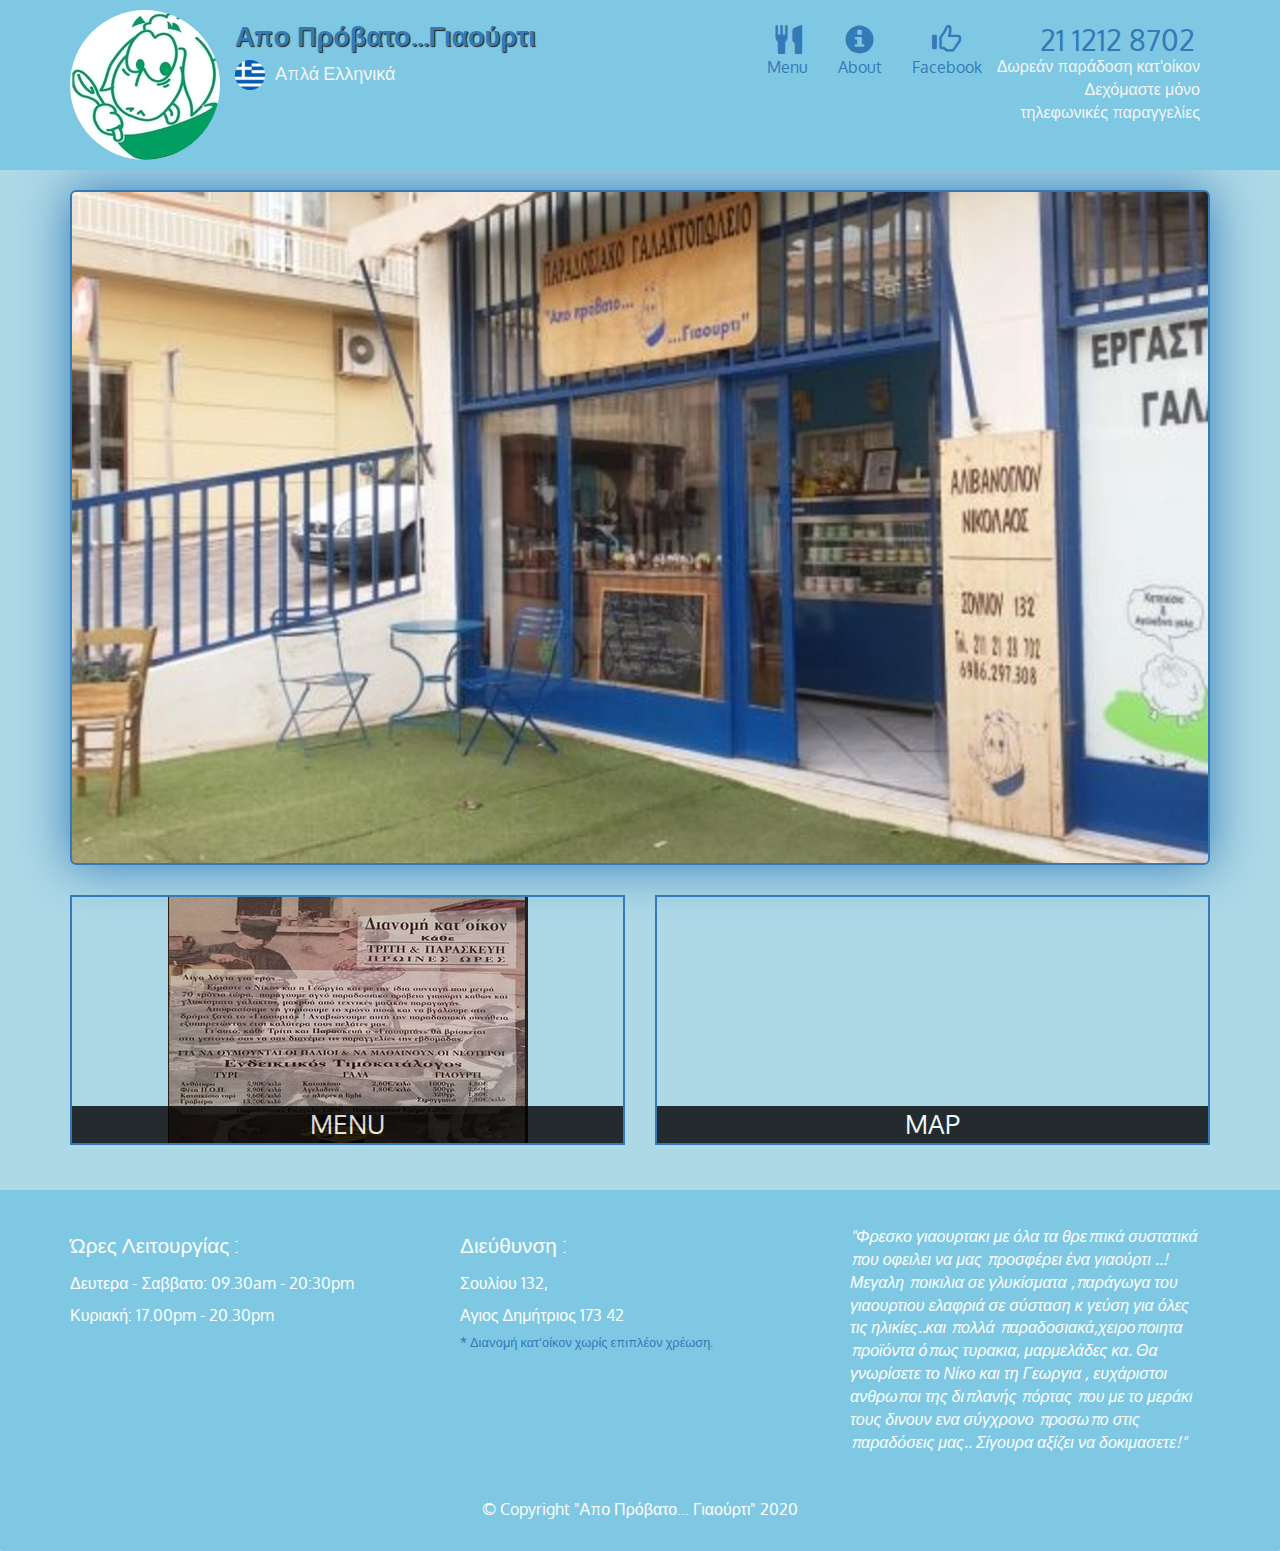
<file: index.html>
<!doctype html>
<html lang="en">
  <head>
    <meta charset="utf-8">
    <meta http-equiv="X-UA-Compatible" content="IE=edge">
    <meta name="viewport" content="width=device-width, initial-scale=1">
    <title>Απο Πρόβατο...Γιαούρτι</title>
    <link rel="stylesheet" href="css/bootstrap.min.css">
    <link rel="stylesheet" href="css/styles.css">
    <link href="https://fonts.googleapis.com/css2?family=Oxygen:wght@400;700&display=swap" rel="stylesheet"> 

   
    
  </head>
<body>

<!--Start of Header-->
  <header> 

    <nav id="header-nav" class="navbar navbar-default">

        <div class="container">
          <div class="navbar-header">
            <a href="index.html" class="pull-left visible-md visible-lg">
              <div id="logo-img">
                <img id="logoresize" src="./images/logo.JPG"  alt ="Logo image">
              </div>

            </a>

            <div class="navbar-brand">
              <a href="index.html"><h1>Απο Πρόβατο...Γιαούρτι</h1></a>
              <p><img src="./images/flag-round-250.png" alt="flag"><span id="moto">Απλά Ελληνικά</span></p>

            </div>


            <!-- To κουμπί για το collapsable menu  που θα εμφανίζει τα στοιχεία που βρίσκονται
            μέσα στο στοιχείο με id collapsable-nav-->
            <button id="navbarToggle"
             class="navbar-toggle collapsed" type="button" data-toggle="collapse" 
            data-target="#collapsable-nav"  
            aria-expanded="false">
              <span class="sr-only">Toggle navigation</span>
              <span class="icon-bar"></span>
              <span class="icon-bar"></span>
              <span class="icon-bar"></span>
            </button>
          </div>

          <!-- To μενου που αναδιπλώνεται με τις αντιστοιχες επιλογές -->

          <div id="collapsable-nav" class="collapse navbar-collapse">

            <ul id="nav-list" class="nav navbar-nav navbar-right">


              <li class="visible-xs active">
                <a href="index.html">
                  <span class="glyphicon glyphicon-home"></span><br class="hidden-xs"> Home
                </a>

              </li>

              <li>
                <a href="menu-categories.html">
                  <span class="glyphicon glyphicon-cutlery"></span><br class="hidden-xs"> Menu
                </a>

              </li>

              <li>
                <a href="aboutUs.html">
                  <span class="glyphicon glyphicon-info-sign"></span><br class="hidden-xs"> About
                </a>

              </li>

              <li>
                <a href="https://www.facebook.com/%CE%B1%CF%80%CE%BF-%CE%A0%CF%81%CE%BF%CE%B2%CE%B1%CF%84%CE%BF-%CE%93%CE%B9%CE%B1%CE%BF%CF%85%CF%81%CF%84%CE%B9-269257369863518/" target="_blank">
                  <span class="glyphicon glyphicon-thumbs-up"></span><br class="hidden-xs"> Facebook
                </a>

              </li>

              <li id="phone" class="hidden-xs">
                <a href="tel:2112128702">
                  <span>21 1212 8702</span>
                  
                </a>
                <div>Δωρεάν παράδοση κατ'οίκον</div>
                <div>Δεχόμαστε μόνο </div>
                <div>τηλεφωνικές παραγγελίες</div>

              </li>

            </ul>

          </div>

        </div>

    </nav>

  </header><!--End of Header-->

  <div id="call-btn" class="visible-xs">
    <a class="btn" href="tel:21099552235">
    <span class="glyphicon glyphicon-earphone"></span>
    21 1212 8702
    </a>
  </div>
  <div id="xs-deliver" class="text-center visible-xs">* Δωρεαν παραδοση κατ'οίκον</div>

  <div id="main-content" class="container">

    <!-- Jumbotron Start  -->
    <div class="jumbotron">

      <img src="/images/store_jumbotron_768.jpg" alt="Picture of Restaurant" class="img-responsive visible-xs">
    </div>

    <!-- Jumbotron Ends  -->
    <!-- Tiles -->
    <div id="home-tiles" class="row">

      <div class="col-md-6 col-sm-12 col-xs-12">
        <a href="menu-categories.html"><div id="menu-tile"><span>Menu</span></div></a>
      </div>

      <!-- Map Start -->
      <div class="col-md-6 col-sm-12 col-xs-12"> 
        <a href="https://goo.gl/maps/9ykYdfyexaPRYPrF7" target="_blank">

          <div id="map-tile">
            <iframe src="https://www.google.com/maps/embed?pb=!1m14!1m8!1m3!1d12588.555360179536!2d23.7340046!3d37.9271868!3m2!1i1024!2i768!4f13.1!3m3!1m2!1s0x0%3A0xbe969540bdf242f5!2zIs6Rz4DPjCDOoM-Bz4zOss6xz4TOvy4uzpPOuc6xzr_Pjc-Bz4TOuSIsIM6gzrHPgc6xzrTOv8-DzrnOsc66z4wgzrXPgc6zzrHPg8-Ezq7Pgc65zr8gzrPOsc67zrHOus-Ezr_Ous6_zrzOuc66z47OvQ!5e0!3m2!1sen!2sgr!4v1605701308477!5m2!1sen!2sgr"
             width="100%" height="250" frameborder="0" style="border:0;" 
            allowfullscreen="" aria-hidden="false" tabindex="0"></iframe>
            <span>Map</span>
          </div>
        </a>

      </div><!-- Map End -->

    </div><!-- Tiles End -->

  </div> 
  <!-- End of Main Content -->

  <!-- Start of Footer -->
  <footer class="panel-footer">
    <div class="container">
      <div class="row">

        <section id="hours" class="col-sm-4">
          <span>Ώρες Λειτουργίας :</span><br/>
          Δευτερα - Σαββατο: 09.30am - 20:30pm<br/>
          Κυριακή: 17.00pm - 20.30pm<br/>
          <hr class="visible-xs">
        </section>
        <section id="address" class="col-sm-4">
          <span>Διεύθυνση :</span><br>
          Σουλίου 132,<br>
          Αγιος Δημήτριος 173 42
          <p>* Διαvομή κατ'οίκον χωρίς επιπλέον χρέωση.
          </p>
          <hr class="visible-xs">
        </section>

        <section id="testimonials" class="col-sm-4">

         

          <p>"Φρεσκο γιαουρτακι με όλα τα θρεπτικά συστατικά που οφειλει να μας προσφέρει ένα γιαούρτι ..!
            Μεγαλη ποικιλια σε γλυκίσματα ,παράγωγα του γιαουρτιου  ελαφριά σε σύσταση κ γεύση για όλες τις ηλικίες..και πολλά παραδοσιακά,χειροποιητα  προϊόντα όπως τυρακια, μαρμελάδες κα.
            Θα γνωρίσετε το Νίκο και τη Γεωργια  , ευχάριστοι ανθρωποι της διπλανής πόρτας που με το μεράκι τους δινουν ενα σύγχρονο προσωπο στις παραδόσεις μας..
            Σίγουρα αξίζει να δοκιμασετε!"</p>

        </section>

      </div>
        <div class="text-center">&copy; Copyright "Απο Πρόβατο... Γιαούρτι" 2020</div>
    </div>


  </footer>


  <!-- jQuery (Bootstrap JS plugins depend on it) -->
  <script src="js/jquery-2.1.4.min.js"></script>
  <script src="js/bootstrap.min.js"></script>
  <script src="js/script.js"></script>
</body>
</html>
</file>
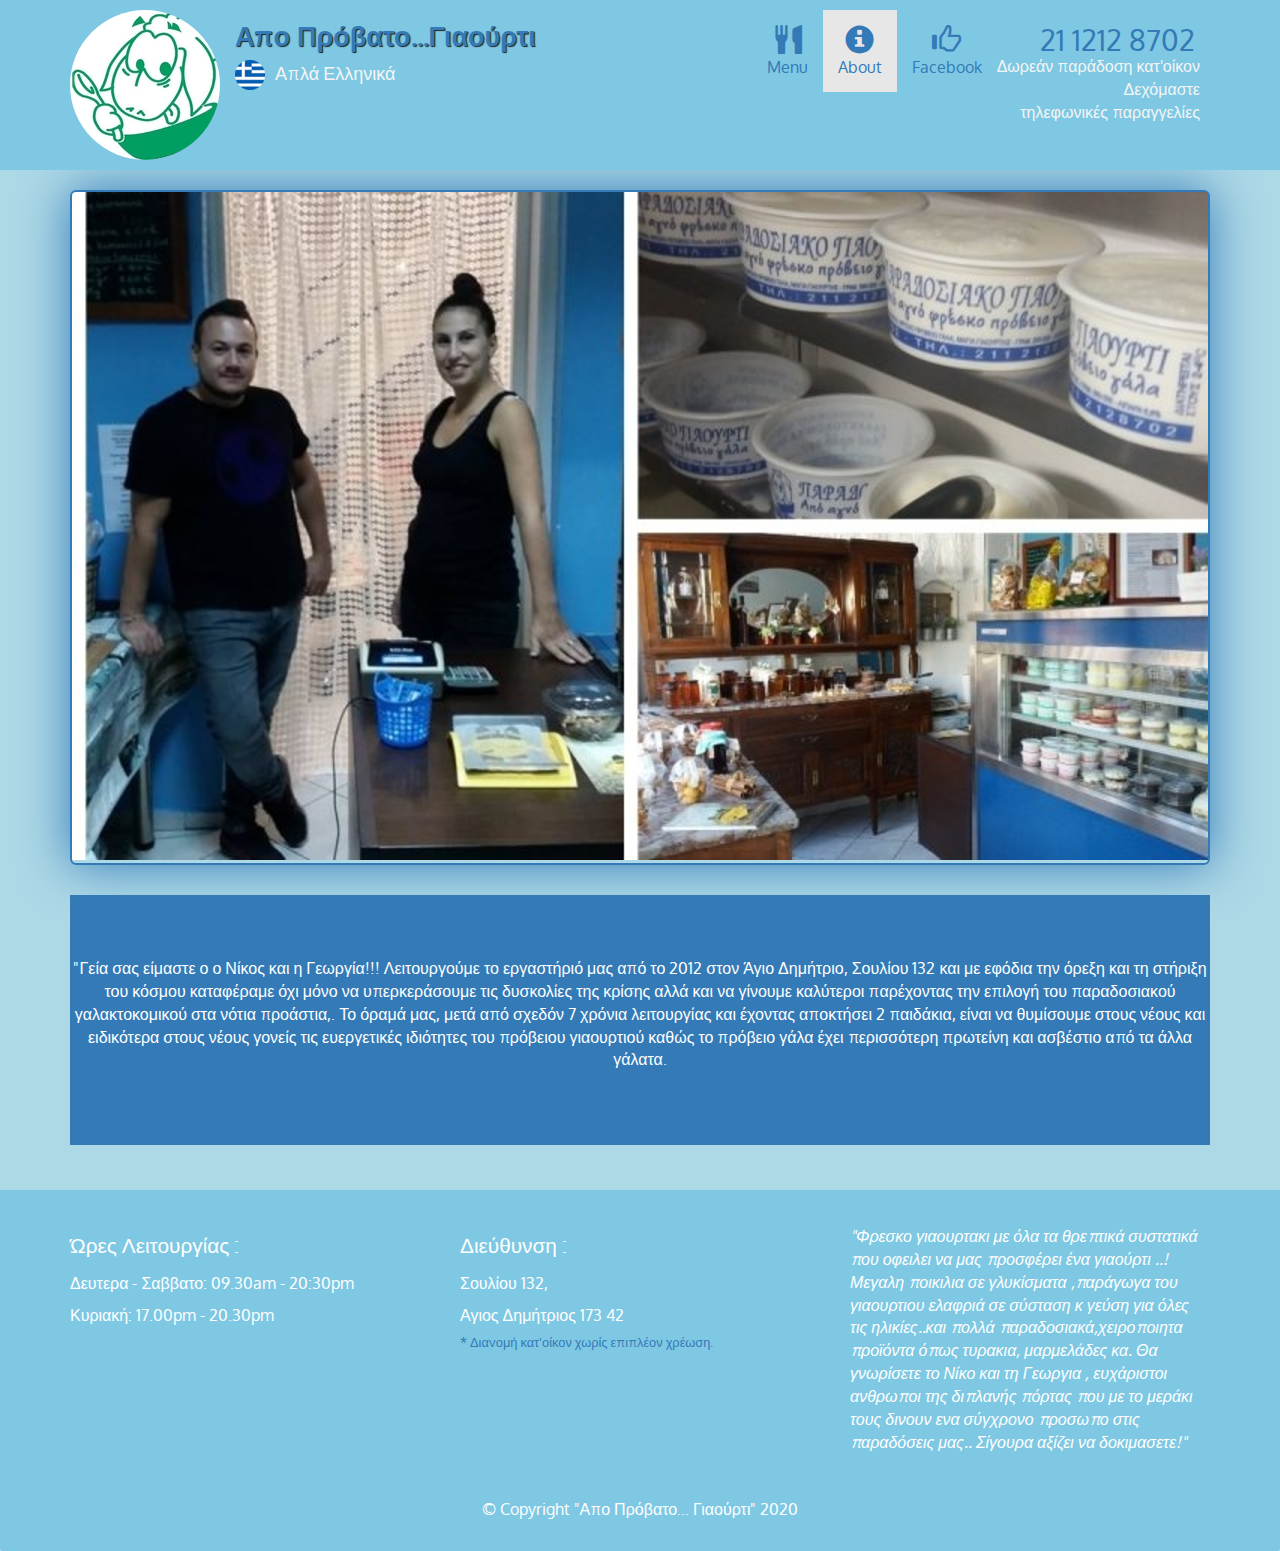
<file: aboutUs.html>
<!doctype html>
<html lang="en">
  <head>
    <meta charset="utf-8">
    <meta http-equiv="X-UA-Compatible" content="IE=edge">
    <meta name="viewport" content="width=device-width, initial-scale=1">
    <title>Απο Πρόβατο...Γιαούρτι</title>
    <link rel="stylesheet" href="css/bootstrap.min.css">
    <link rel="stylesheet" href="css/styles.css">
    <link href="https://fonts.googleapis.com/css2?family=Oxygen:wght@400;700&display=swap" rel="stylesheet"> 

   
    
  </head>
<body>

<!--Start of Header-->
  <header> 

    <nav id="header-nav" class="navbar navbar-default">

        <div class="container">
          <div class="navbar-header">
            <a href="index.html" class="pull-left visible-md visible-lg">
              <div id="logo-img">
                <img id="logoresize" src="./images/logo.JPG"  alt ="Logo image">
              </div>

            </a>

            <div class="navbar-brand">
              <a href="index.html"><h1>Απο Πρόβατο...Γιαούρτι</h1></a>
              <p><img src="./images/flag-round-250.png" alt="flag"><span id="moto">Απλά Ελληνικά</span></p>

            </div>


            <!-- To κουμπί για το collapsable menu  που θα εμφανίζει τα στοιχεία που βρίσκονται
            μέσα στο στοιχείο με id collapsable-nav-->
            <button id="navbarToggle"
             class="navbar-toggle collapsed" type="button" data-toggle="collapse" 
            data-target="#collapsable-nav"  
            aria-expanded="false">
              <span class="sr-only">Toggle navigation</span>
              <span class="icon-bar"></span>
              <span class="icon-bar"></span>
              <span class="icon-bar"></span>
            </button>
          </div>

          <!-- To μενου που αναδιπλώνεται με τις αντιστοιχες επιλογές -->

          <div id="collapsable-nav" class="collapse navbar-collapse">

            <ul id="nav-list" class="nav navbar-nav navbar-right">


              <li class="visible-xs ">
                <a href="index.html">
                  <span class="glyphicon glyphicon-home"></span><br class="hidden-xs"> Home
                </a>

              </li>

              <li>
                <a href="menu-categories.html">
                  <span class="glyphicon glyphicon-cutlery"></span><br class="hidden-xs"> Menu
                </a>

              </li>

              <li class="active">
                <a href="#">
                  <span class="glyphicon glyphicon-info-sign"></span><br class="hidden-xs"> About
                </a>

              </li>

              <li>
                <a href="https://www.facebook.com/%CE%B1%CF%80%CE%BF-%CE%A0%CF%81%CE%BF%CE%B2%CE%B1%CF%84%CE%BF-%CE%93%CE%B9%CE%B1%CE%BF%CF%85%CF%81%CF%84%CE%B9-269257369863518/" target="_blank">
                  <span class="glyphicon glyphicon-thumbs-up"></span><br class="hidden-xs"> Facebook
                </a>

              </li>

              <li id="phone" class="hidden-xs">
                <a href="tel:2112128702">
                  <span>21 1212 8702</span>
                  
                </a>
                <div>Δωρεάν παράδοση κατ'οίκον</div>
                <div>Δεχόμαστε </div>
                <div>τηλεφωνικές παραγγελίες</div>

              </li>

            </ul>

          </div>

        </div>

    </nav>

  </header><!--End of Header-->

  <div id="call-btn" class="visible-xs">
    <a class="btn" href="tel:21099552235">
    <span class="glyphicon glyphicon-earphone"></span>
    21 1212 8702
    </a>
  </div>
  <div id="xs-deliver" class="text-center visible-xs">* Δωρεαν παραδοση κατ'οικον.</div>

  <div id="main-content" class="container">

    <!-- Jumbotron Start  -->
    <div class="jumbotron" id="aboutUsjumb">

      <img src="/images/aboutUs_1200.jpg" alt="Picture of Restaurant" class="img-responsive visible-xs">
    </div>

    <!-- Jumbotron Ends  -->
    <!-- Tiles -->
    <div id="home-tiles" class="row">

      <div class="col-md-12 col-sm-12 col-xs-12">
        <div id="aboutUs"> <p class="text-center">"Γεία σας είμαστε ο  ο Νίκος και η Γεωργία!!!
            Λειτουργούμε το εργαστήριό μας από το 2012 στον Άγιο Δημήτριο, Σουλίου 132 και με 
            εφόδια την όρεξη και τη στήριξη του κόσμου καταφέραμε όχι μόνο να υπερκεράσουμε τις 
            δυσκολίες της κρίσης αλλά και να γίνουμε καλύτεροι παρέχοντας την επιλογή του παραδοσιακού γαλακτοκομικού στα νότια προάστια,.
            Το όραμά μας, μετά από σχεδόν 7 χρόνια λειτουργίας και έχοντας αποκτήσει 2 παιδάκια, είναι να θυμίσουμε στους νέους και ειδικότερα στους νέους γονείς τις 
            ευεργετικές ιδιότητες του πρόβειου γιαουρτιού καθώς το πρόβειο γάλα έχει περισσότερη πρωτείνη και ασβέστιο από τα άλλα γάλατα.</p></div>
      </div>

      
    </div><!-- Tiles End -->

  </div> 
  <!-- End of Main Content -->

  <!-- Start of Footer -->
  <footer class="panel-footer">
    <div class="container">
      <div class="row">

        <section id="hours" class="col-sm-4">
          <span>Ώρες Λειτουργίας :</span><br/>
          Δευτερα - Σαββατο: 09.30am - 20:30pm<br/>
          Κυριακή: 17.00pm - 20.30pm<br/>
          <hr class="visible-xs">
        </section>
        <section id="address" class="col-sm-4">
          <span>Διεύθυνση :</span><br>
          Σουλίου 132,<br>
          Αγιος Δημήτριος 173 42
          <p>* Διαvομή κατ'οίκον χωρίς επιπλέον χρέωση.
          </p>
          <hr class="visible-xs">
        </section>

        <section id="testimonials" class="col-sm-4">

         

          <p>"Φρεσκο γιαουρτακι με όλα τα θρεπτικά συστατικά που οφειλει να μας προσφέρει ένα γιαούρτι ..!
            Μεγαλη ποικιλια σε γλυκίσματα ,παράγωγα του γιαουρτιου  ελαφριά σε σύσταση κ γεύση για όλες τις ηλικίες..και πολλά παραδοσιακά,χειροποιητα  προϊόντα όπως τυρακια, μαρμελάδες κα.
            Θα γνωρίσετε το Νίκο και τη Γεωργια  , ευχάριστοι ανθρωποι της διπλανής πόρτας που με το μεράκι τους δινουν ενα σύγχρονο προσωπο στις παραδόσεις μας..
            Σίγουρα αξίζει να δοκιμασετε!"</p>

        </section>

      </div>
        <div class="text-center">&copy; Copyright "Απο Πρόβατο... Γιαούρτι" 2020</div>
    </div>


  </footer>


  <!-- jQuery (Bootstrap JS plugins depend on it) -->
  <script src="js/jquery-2.1.4.min.js"></script>
  <script src="js/bootstrap.min.js"></script>
  <script src="js/script.js"></script>
</body>
</html>
</file>
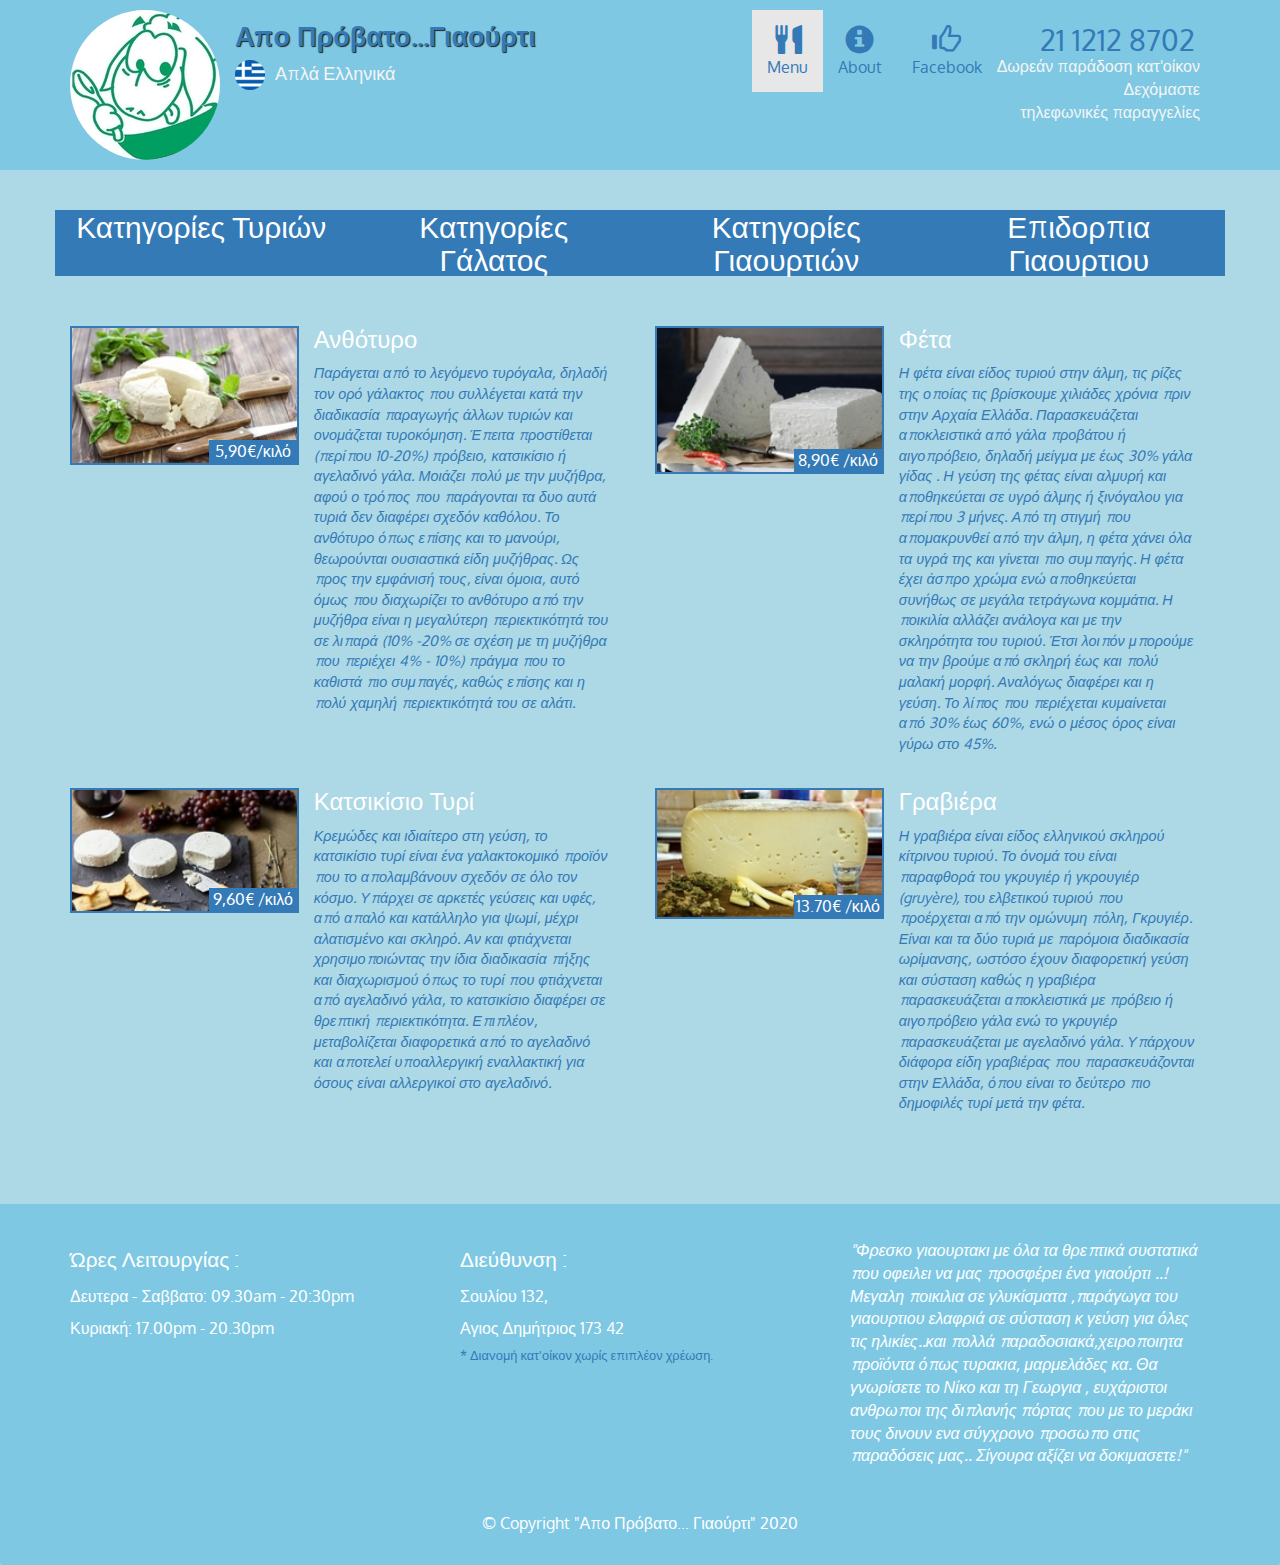
<file: cheese-category.html>
<!doctype html>
<html lang="en">
  <head>
    <meta charset="utf-8">
    <meta http-equiv="X-UA-Compatible" content="IE=edge">
    <meta name="viewport" content="width=device-width, initial-scale=1">
    <title>Απο Πρόβατο...Γιαούρτι</title>
    <link rel="stylesheet" href="css/bootstrap.min.css">
    <link rel="stylesheet" href="css/styles.css">
    <link href="https://fonts.googleapis.com/css2?family=Oxygen:wght@400;700&display=swap" rel="stylesheet"> 

   <!-- lecture 29 Before -->
    
  </head>
<body>

<!--Start of Header-->
  <header> 

    <nav id="header-nav" class="navbar navbar-default">

        <div class="container">
          <div class="navbar-header">
            <a href="index.html" class="pull-left visible-md visible-lg">
              <div id="logo-img">
                <img id="logoresize" src="./images/logo.JPG"  alt ="Logo image">
              </div>

            </a>

            <div class="navbar-brand">
              <a href="index.html"><h1>Απο Πρόβατο...Γιαούρτι</h1></a>
              <p><img src="./images/flag-round-250.png" alt="flag"><span id="moto">Απλά Ελληνικά</span></p>

            </div>


            <!-- To κουμπί για το collapsable menu  που θα εμφανίζει τα στοιχεία που βρίσκονται
            μέσα στο στοιχείο με id collapsable-nav-->
            <button class="navbar-toggle collapsed" type="button" data-toggle="collapse" 
            data-target="#collapsable-nav"  
            aria-expanded="false">
              <span class="sr-only">Toggle navigation</span>
              <span class="icon-bar"></span>
              <span class="icon-bar"></span>
              <span class="icon-bar"></span>
            </button>
          </div>

          <!-- To μενου που αναδιπλώνεται με τις αντιστοιχες επιλογές -->

          <div id="collapsable-nav" class="collapse navbar-collapse">

            <ul id="nav-list" class="nav navbar-nav navbar-right">

              <li class="visible-xs">
                <a href="index.html">
                  <span class="glyphicon glyphicon-home"></span><br class="hidden-xs"> Home
                </a>

              </li>
              <li class="active">
                <a href="menu-categories.html">
                  <span class="glyphicon glyphicon-cutlery"></span><br class="hidden-xs"> Menu
                </a>

              </li>

              <li>
                <a href="aboutUs.html">
                  <span class="glyphicon glyphicon-info-sign"></span><br class="hidden-xs"> About
                </a>

              </li>

              <li>
                <a href="https://www.facebook.com/%CE%B1%CF%80%CE%BF-%CE%A0%CF%81%CE%BF%CE%B2%CE%B1%CF%84%CE%BF-%CE%93%CE%B9%CE%B1%CE%BF%CF%85%CF%81%CF%84%CE%B9-269257369863518/" target="_blank">
                  <span class="glyphicon glyphicon-thumbs-up"></span><br class="hidden-xs"> Facebook
                </a>

              </li>

              <li id="phone" class="hidden-xs">
                <a href="tel:2112128702">
                  <span>21 1212 8702</span>
                  
                </a>
                <div>Δωρεάν παράδοση κατ'οίκον</div>
                <div>Δεχόμαστε </div>
                <div>τηλεφωνικές παραγγελίες</div>

              </li>

            </ul>

          </div>

        </div>

    </nav>

  </header><!--End of Header-->

  <div id="call-btn" class="visible-xs">
    <a class="btn" href="tel:21099552235">
    <span class="glyphicon glyphicon-earphone"></span>
    21 1212 8702
    </a>
  </div>
  <div id="xs-deliver" class="text-center visible-xs">*Δωρεαν παραδοση κατ'οικον</div>


  <!-- Main Content -->
  <div id="main-content" class="container">

    <h2 id="menu-categories-title" class="text-center row">
      <a href="#" class="col-md-3 col-sm-6 col-xs-6 col-xxs-12 ">Κατηγορίες Τυριών </a> 
      <a href="milk-category.html" class="col-md-3 col-sm-6 col-xs-6 col-xxs-12">Κατηγορίες Γάλατος</a> 
      <a href="yogurt-category.html" class="col-md-3 col-sm-6 col-xs-6 col-xxs-12">Κατηγορίες Γιαουρτιών</a> 
      <a  href="deserts-category.html" class="col-md-3 col-sm-6 col-xs-6 col-xxs-12">Επιδορπια Γιαουρτιου</a></h2>

    <div class="text-center"></div>

    <section class="row">


      <!--1ο φαγητό-->
      <div class="menu-item-tile col-md-6"> <!-- Χωρίζουμε την οθόνη σε  2 στήλες για να εμφανίζονται 2 πιάτα-->


        <div class="row">

          <div class="col-sm-5"> <!-- Χωρίζουμε την οθόνη σε 5 και 7 στήλες που θα περιέχουν τις πληροφορίες για τα πιάτα -->

            <div class="menu-item-photo"> <!--Περιέχει την φωτογραφία του πιάτου-->

              <div>5,90€/κιλό</div>
              
              <img src="./images/anthotiro.jpg" alt="Item" class="img-responsive" width="250" height="150"> <!--Η φωτογραφία του πιάτου-->

            </div>
            <div class="menu-item-price"><!--Η τιμή του πιάτου-->
            
            </div>

          </div> <!-- Τέλος φωτογραφίας και των άνωθεν πληροφοριών-->

          <div class="menu-item-description col-sm-7"> <!--Περιέχει τις πληροφορίες του πιάτου που θα καταλαμβάνουν 7 στ΄ήλες-->
            <h3 class="menu-item-title">Ανθότυρο</h3> <!--Τίτλος του πιάτου-->
            <p class="menu-item-details">Παράγεται από το λεγόμενο τυρόγαλα, δηλαδή τον ορό γάλακτος που συλλέγεται κατά την διαδικασία παραγωγής άλλων τυριών και ονομάζεται τυροκόμηση. Έπειτα προστίθεται (περίπου 10-20%) πρόβειο, κατσικίσιο ή αγελαδινό γάλα. Μοιάζει πολύ με την μυζήθρα, αφού ο τρόπος που παράγονται τα δυο αυτά τυριά δεν διαφέρει σχεδόν καθόλου. Το ανθότυρο όπως επίσης και το μανούρι, θεωρούνται ουσιαστικά είδη μυζήθρας.

              Ως προς την εμφάνισή τους, είναι όμοια, αυτό όμως που διαχωρίζει το ανθότυρο από την μυζήθρα είναι η μεγαλύτερη περιεκτικότητά του σε λιπαρά (10% -20% σε σχέση με τη μυζήθρα που περιέχει 4% - 10%) πράγμα που το καθιστά πιο συμπαγές, καθώς επίσης και η πολύ χαμηλή περιεκτικότητά του σε αλάτι.</p>

          </div>

        </div>
        <hr class="visible-xs">
      </div>

        <!--Τέλος 1oυ φαγητού-->

      <!--2o φαγητό-->
      <div class="menu-item-tile col-md-6"> <!-- Χωρίζουμε την οθόνη σε  2 στήλες για να εμφανίζονται 2 πιάτα-->


        <div class="row">

          <div class="col-sm-5"> <!-- Χωρίζουμε την οθόνη σε 5 και 7 στήλες που θα περιέχουν τις πληροφορίες για τα πιάτα -->

            <div class="menu-item-photo"> <!--Περιέχει την φωτογραφία του πιάτου-->

              <div>8,90€ /κιλό </div> <!--Ο αριθμός του πιάτου στο μενού-->
              <img src="./images/feta.jpg" alt="Item" class="img-responsive" width="250" height="150"> <!--Η φωτογραφία του πιάτου-->

            </div>
            <div class="menu-item-price"><!--Η τιμή του πιάτου-->
            
            </div>


          </div> <!-- Τέλος φωτογραφίας και των άνωθεν πληροφοριών-->

          <div class="menu-item-description col-sm-7"> <!--Περιέχει τις πληροφορίες του πιάτου που θα καταλαμβάνουν 7 στ΄ήλες-->
            <h3 class="menu-item-title">Φέτα</h3> <!--Τίτλος του πιάτου-->
            <p class="menu-item-details">Η φέτα είναι είδος τυριού στην άλμη, τις ρίζες της οποίας τις βρίσκουμε χιλιάδες χρόνια πριν στην Αρχαία Ελλάδα.


              Παρασκευάζεται αποκλειστικά από γάλα προβάτου ή αιγοπρόβειο, δηλαδή μείγμα με έως 30% γάλα γίδας .
              Η γεύση της φέτας είναι αλμυρή και αποθηκεύεται σε υγρό άλμης ή ξινόγαλου για περίπου 3 μήνες.
              Από τη στιγμή που απομακρυνθεί από την άλμη, η φέτα χάνει όλα τα υγρά της και γίνεται πιο συμπαγής.
              Η φέτα έχει άσπρο χρώμα ενώ αποθηκεύεται συνήθως σε μεγάλα τετράγωνα κομμάτια.
              Η ποικιλία αλλάζει ανάλογα και με την σκληρότητα του τυριού.
              Έτσι λοιπόν μπορούμε να την βρούμε από σκληρή έως και πολύ μαλακή μορφή.
             Αναλόγως διαφέρει και η γεύση. Το λίπος που περιέχεται κυμαίνεται από 30% έως 60%, ενώ ο μέσος όρος είναι γύρω στο 45%. </p>

          </div>

        </div>
        <hr class="visible-xs">
      </div>

      <!--Τέλος 2oυ φαγητού-->

      <div class="clearfix visible-md-block visible-lg-block"></div>

      <!--3o φαγητό-->
      <div class="menu-item-tile col-md-6"> <!-- Χωρίζουμε την οθόνη σε  2 στήλες για να εμφανίζονται 2 πιάτα-->


          <div class="row">

            <div class="col-sm-5"> <!-- Χωρίζουμε την οθόνη σε 5 και 7 στήλες που θα περιέχουν τις πληροφορίες για τα πιάτα -->

              <div class="menu-item-photo"> <!--Περιέχει την φωτογραφία του πιάτου-->

                <div>9,60€ /κιλό </div> <!--Ο αριθμός του πιάτου στο μενού-->
                <img src="./images/katsikisio.jpg" alt="Item" class="img-responsive" width="250" height="150"> <!--Η φωτογραφία του πιάτου-->

              </div>
              <div class="menu-item-price"><!--Η τιμή του πιάτου-->
            
              </div>

            </div> <!-- Τέλος φωτογραφίας και των άνωθεν πληροφοριών-->

            <div class="menu-item-description col-sm-7"> <!--Περιέχει τις πληροφορίες του πιάτου που θα καταλαμβάνουν 7 στ΄ήλες-->
              <h3 class="menu-item-title">Κατσικίσιο Τυρί</h3> <!--Τίτλος του πιάτου-->
              <p class="menu-item-details">Κρεμώδες και ιδιαίτερο στη γεύση, το κατσικίσιο τυρί είναι ένα γαλακτοκομικό προϊόν που το απολαμβάνουν σχεδόν σε όλο τον κόσμο.
                Υπάρχει σε αρκετές γεύσεις και υφές, από απαλό και κατάλληλο για ψωμί, μέχρι αλατισμένο και σκληρό.
                Αν και φτιάχνεται χρησιμοποιώντας την ίδια διαδικασία πήξης και διαχωρισμού όπως το τυρί που φτιάχνεται από αγελαδινό γάλα, το κατσικίσιο διαφέρει σε θρεπτική περιεκτικότητα. Επιπλέον, μεταβολίζεται διαφορετικά από το αγελαδινό 
                και αποτελεί υποαλλεργική εναλλακτική για όσους είναι αλλεργικοί στο αγελαδινό.</p>

            </div>

          </div>
          <hr class="visible-xs">
        </div>
  <!--Τέλος 3oυ φαγητού-->

  
   <!--4o φαγητό-->
   <div class="menu-item-tile col-md-6"> <!-- Χωρίζουμε την οθόνη σε  2 στήλες για να εμφανίζονται 2 πιάτα-->


    <div class="row">

      <div class="col-sm-5"> <!-- Χωρίζουμε την οθόνη σε 5 και 7 στήλες που θα περιέχουν τις πληροφορίες για τα πιάτα -->

        <div class="menu-item-photo"> <!--Περιέχει την φωτογραφία του πιάτου-->

          <div>13.70€ /κιλό</div> <!--Ο αριθμός του πιάτου στο μενού-->
          <img src="./images/graviera.jpg" alt="Item" class="img-responsive" width="250" height="150"> <!--Η φωτογραφία του πιάτου-->

        </div>
        <div class="menu-item-price">
        </div>

      </div> <!-- Τέλος φωτογραφίας και των άνωθεν πληροφοριών-->

      <div class="menu-item-description col-sm-7"> <!--Περιέχει τις πληροφορίες του πιάτου που θα καταλαμβάνουν 7 στ΄ήλες-->
        <h3 class="menu-item-title">Γραβιέρα</h3> <!--Τίτλος του πιάτου-->
        <p class="menu-item-details">Η γραβιέρα είναι είδος ελληνικού σκληρού κίτρινου τυριού. Το όνομά του είναι παραφθορά του γκρυγιέρ ή γκρουγιέρ (gruyère), του ελβετικού τυριού που προέρχεται από την ομώνυμη πόλη, Γκρυγιέρ. Είναι και τα δύο τυριά με παρόμοια διαδικασία ωρίμανσης, ωστόσο έχουν διαφορετική γεύση και σύσταση καθώς η γραβιέρα παρασκευάζεται αποκλειστικά με πρόβειο ή αιγοπρόβειο γάλα ενώ το γκρυγιέρ παρασκευάζεται με αγελαδινό γάλα. 
          Υπάρχουν διάφορα είδη γραβιέρας που παρασκευάζονται στην Ελλάδα, 
          όπου είναι το δεύτερο πιο δημοφιλές τυρί μετά την φέτα. </p>

      </div>

    </div>
    <hr class="visible-xs">
  </div>
<!--Τέλος 4oυ φαγητού-->
<div class="clearfix visible-md-block visible-lg-block"></div>
 <!--5o φαγητό-->
 <div class="menu-item-tile col-md-6"> <!-- Χωρίζουμε την οθόνη σε  2 στήλες για να εμφανίζονται 2 πιάτα-->


  
<!--Τέλος 8oυ φαγητού-->
    </section>

  </div> 
  <!-- End of Main Content -->

  <!-- Start of Footer -->
  <footer class="panel-footer">
    <div class="container">
      <div class="row">

        <section id="hours" class="col-sm-4">
          <span>Ώρες Λειτουργίας :</span><br/>
          Δευτερα - Σαββατο: 09.30am - 20:30pm<br/>
          Κυριακή: 17.00pm - 20.30pm<br/>
          <hr class="visible-xs">
        </section>
        <section id="address" class="col-sm-4">
          <span>Διεύθυνση :</span><br>
          Σουλίου 132,<br>
          Αγιος Δημήτριος 173 42
          <p>* Διαvομή κατ'οίκον χωρίς επιπλέον χρέωση.
          </p>
          <hr class="visible-xs">
        </section>

        <section id="testimonials" class="col-sm-4">

         

          <p>"Φρεσκο γιαουρτακι με όλα τα θρεπτικά συστατικά που οφειλει να μας προσφέρει ένα γιαούρτι ..!
            Μεγαλη ποικιλια σε γλυκίσματα ,παράγωγα του γιαουρτιου  ελαφριά σε σύσταση κ γεύση για όλες τις ηλικίες..και πολλά παραδοσιακά,χειροποιητα  προϊόντα όπως τυρακια, μαρμελάδες κα.
            Θα γνωρίσετε το Νίκο και τη Γεωργια  , ευχάριστοι ανθρωποι της διπλανής πόρτας που με το μεράκι τους δινουν ενα σύγχρονο προσωπο στις παραδόσεις μας..
            Σίγουρα αξίζει να δοκιμασετε!"</p>

        </section>

      </div>
        <div class="text-center">&copy; Copyright "Απο Πρόβατο... Γιαούρτι" 2020</div>
    </div>
  </footer>


  <!-- jQuery (Bootstrap JS plugins depend on it) -->
  <script src="js/jquery-2.1.4.min.js"></script>
  <script src="js/bootstrap.min.js"></script>
  <script src="js/script.js"></script>
</body>
</html>
</file>
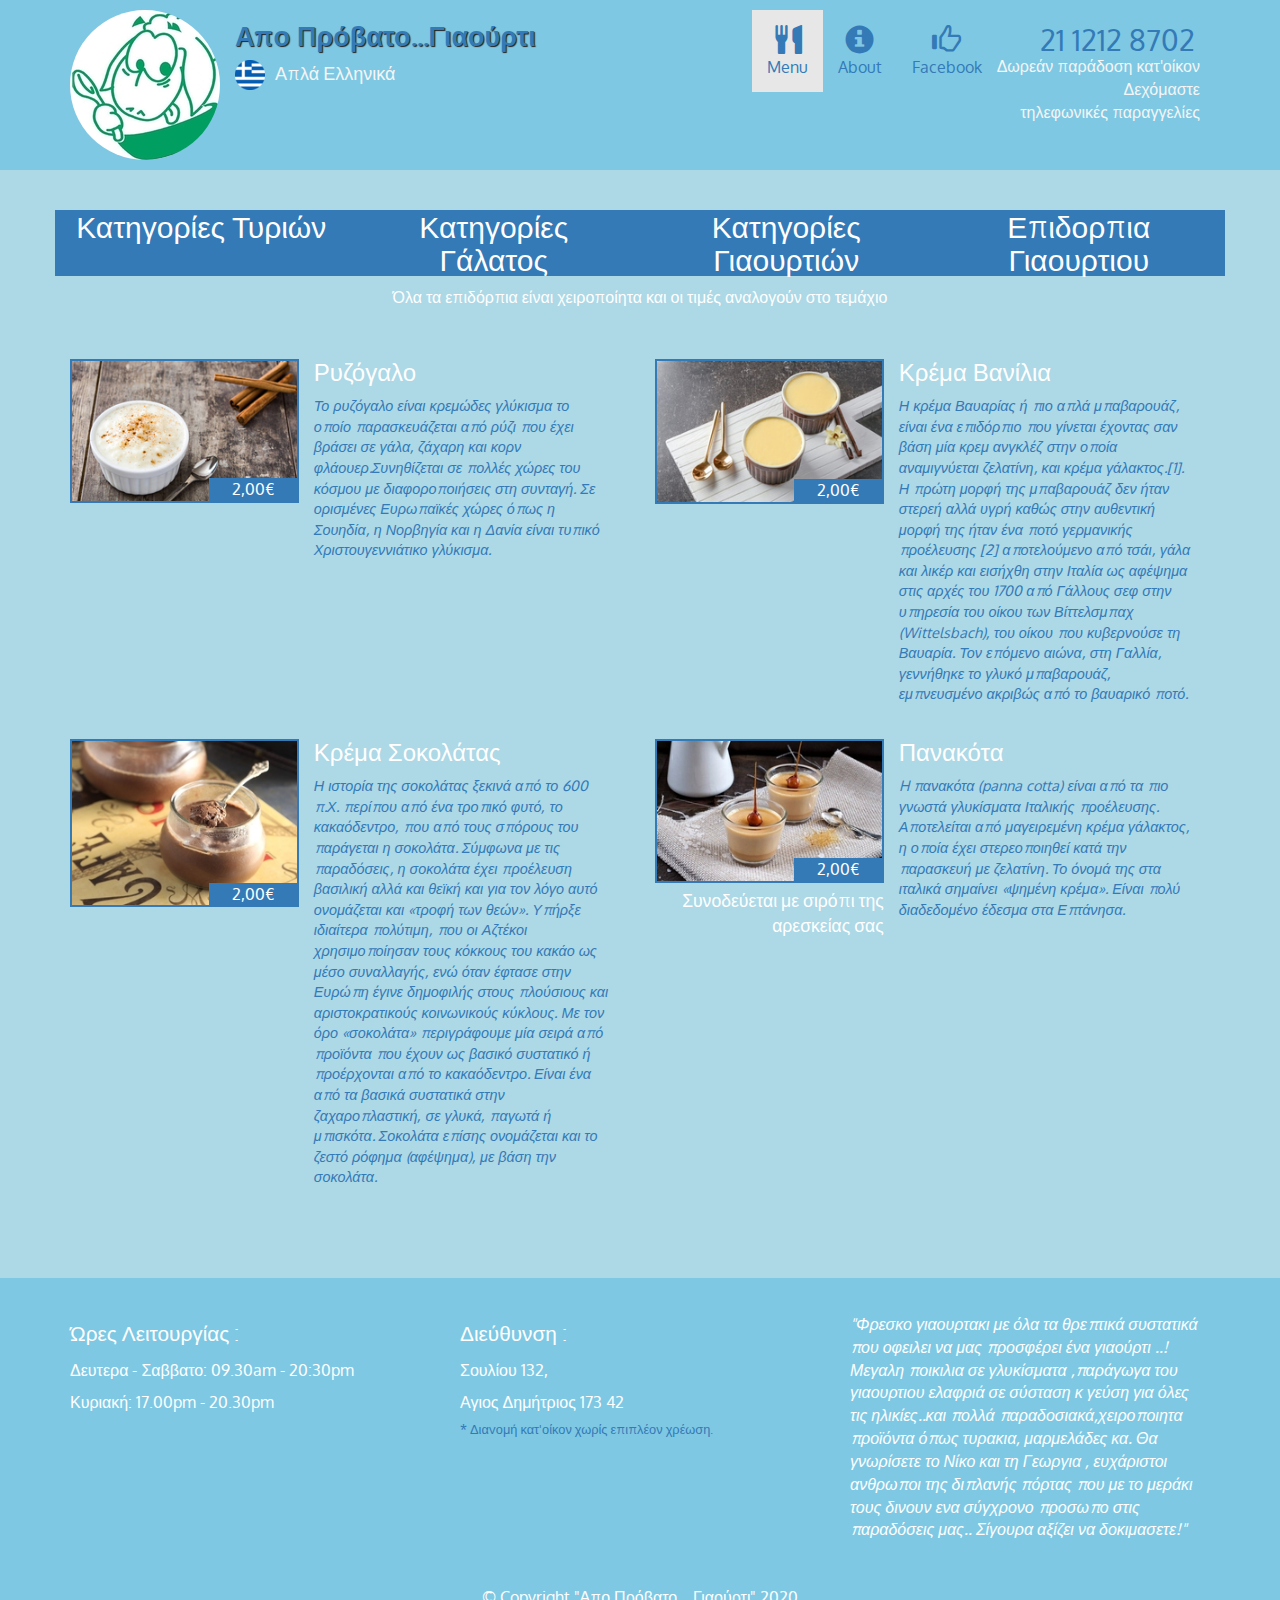
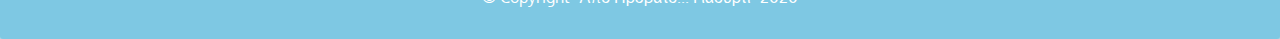
<file: deserts-category.html>
<!doctype html>
<html lang="en">
  <head>
    <meta charset="utf-8">
    <meta http-equiv="X-UA-Compatible" content="IE=edge">
    <meta name="viewport" content="width=device-width, initial-scale=1">
    <title>Απο Πρόβατο...Γιαούρτι</title>
    <link rel="stylesheet" href="css/bootstrap.min.css">
    <link rel="stylesheet" href="css/styles.css">
    <link href="https://fonts.googleapis.com/css2?family=Oxygen:wght@400;700&display=swap" rel="stylesheet"> 

   <!-- lecture 29 Before -->
    
  </head>
<body>

<!--Start of Header-->
  <header> 

    <nav id="header-nav" class="navbar navbar-default">

        <div class="container">
          <div class="navbar-header">
            <a href="index.html" class="pull-left visible-md visible-lg">
              <div id="logo-img">
                <img id="logoresize" src="./images/logo.JPG"  alt ="Logo image">
              </div>

            </a>

            <div class="navbar-brand">
              <a href="index.html"><h1>Απο Πρόβατο...Γιαούρτι</h1></a>
              <p><img src="./images/flag-round-250.png" alt="flag"><span id="moto">Απλά Ελληνικά</span></p>

            </div>


            <!-- To κουμπί για το collapsable menu  που θα εμφανίζει τα στοιχεία που βρίσκονται
            μέσα στο στοιχείο με id collapsable-nav-->
            <button class="navbar-toggle collapsed" type="button" data-toggle="collapse" 
            data-target="#collapsable-nav"  
            aria-expanded="false">
              <span class="sr-only">Toggle navigation</span>
              <span class="icon-bar"></span>
              <span class="icon-bar"></span>
              <span class="icon-bar"></span>
            </button>
          </div>

          <!-- To μενου που αναδιπλώνεται με τις αντιστοιχες επιλογές -->

          <div id="collapsable-nav" class="collapse navbar-collapse">

            <ul id="nav-list" class="nav navbar-nav navbar-right">

              <li class="visible-xs">
                <a href="index.html">
                  <span class="glyphicon glyphicon-home"></span><br class="hidden-xs"> Home
                </a>

              </li>
              <li class="active">
                <a href="menu-categories.html">
                  <span class="glyphicon glyphicon-cutlery"></span><br class="hidden-xs"> Menu
                </a>

              </li>

              <li>
                <a href="aboutUs.html">
                  <span class="glyphicon glyphicon-info-sign"></span><br class="hidden-xs"> About
                </a>

              </li>

              <li>
                <a href="https://www.facebook.com/%CE%B1%CF%80%CE%BF-%CE%A0%CF%81%CE%BF%CE%B2%CE%B1%CF%84%CE%BF-%CE%93%CE%B9%CE%B1%CE%BF%CF%85%CF%81%CF%84%CE%B9-269257369863518/" target="_blank">
                  <span class="glyphicon glyphicon-thumbs-up"></span><br class="hidden-xs"> Facebook
                </a>

              </li>

              <li id="phone" class="hidden-xs">
                <a href="tel:2112128702">
                  <span>21 1212 8702</span>
                  
                </a>
                <div>Δωρεάν παράδοση κατ'οίκον</div>
                <div>Δεχόμαστε </div>
                <div>τηλεφωνικές παραγγελίες</div>

              </li>

            </ul>

          </div>

        </div>

    </nav>

  </header><!--End of Header-->

  <div id="call-btn" class="visible-xs">
    <a class="btn" href="tel:21099552235">
    <span class="glyphicon glyphicon-earphone"></span>
    21 1212 8702
    </a>
  </div>
  <div id="xs-deliver" class="text-center visible-xs">*Δωρεαν παραδοση κατ'οικον</div>


  <!-- Main Content -->
  <div id="main-content" class="container">

    <h2 id="menu-categories-title" class="text-center row">
      <a href="cheese-category.html" class="col-md-3 col-sm-6 col-xs-6 col-xxs-12">Κατηγορίες Τυριών </a> 
      <a href="milk-category.html" class="col-md-3 col-sm-6 col-xs-6 col-xxs-12">Κατηγορίες Γάλατος</a> 
      <a href="yogurt-category.html" class="col-md-3 col-sm-6 col-xs-6 col-xxs-12">Κατηγορίες Γιαουρτιών</a> 
      <a  href="#" class="col-md-3 col-sm-6 col-xs-6 col-xxs-12">Επιδορπια Γιαουρτιου</a>
    </h2>

    <div class="text-center">Όλα τα επιδόρπια είναι χειροποίητα και οι τιμές αναλογούν στο τεμάχιο</div>

    <section class="row">


      <!--1ο φαγητό-->
      <div class="menu-item-tile col-md-6"> <!-- Χωρίζουμε την οθόνη σε  2 στήλες για να εμφανίζονται 2 πιάτα-->


        <div class="row">

          <div class="col-sm-5"> <!-- Χωρίζουμε την οθόνη σε 5 και 7 στήλες που θα περιέχουν τις πληροφορίες για τα πιάτα -->

            <div class="menu-item-photo"> <!--Περιέχει την φωτογραφία του πιάτου-->

              <div>2,00€</div>
              
              <img src="./images/rizogalo.jpg" alt="Item" class="img-responsive" width="250" height="150"> <!--Η φωτογραφία του πιάτου-->

            </div>
            <div class="menu-item-price"><!--Η τιμή του πιάτου-->
            
            </div>

          </div> <!-- Τέλος φωτογραφίας και των άνωθεν πληροφοριών-->

          <div class="menu-item-description col-sm-7"> <!--Περιέχει τις πληροφορίες του πιάτου που θα καταλαμβάνουν 7 στ΄ήλες-->
            <h3 class="menu-item-title">Ρυζόγαλο</h3> <!--Τίτλος του πιάτου-->
            <p class="menu-item-details">Το ρυζόγαλο είναι κρεμώδες γλύκισμα το οποίο παρασκευάζεται από ρύζι που έχει βράσει σε γάλα, ζάχαρη και κορν φλάουερ.Συνηθίζεται σε πολλές χώρες του κόσμου με διαφοροποιήσεις στη συνταγή. Σε ορισμένες Ευρωπαϊκές χώρες όπως η Σουηδία, η Νορβηγία και η Δανία είναι τυπικό Χριστουγεννιάτικο γλύκισμα.</p>

          </div>

        </div>
        <hr class="visible-xs">
      </div>

        <!--Τέλος 1oυ φαγητού-->

      <!--2o φαγητό-->
      <div class="menu-item-tile col-md-6"> <!-- Χωρίζουμε την οθόνη σε  2 στήλες για να εμφανίζονται 2 πιάτα-->


        <div class="row">

          <div class="col-sm-5"> <!-- Χωρίζουμε την οθόνη σε 5 και 7 στήλες που θα περιέχουν τις πληροφορίες για τα πιάτα -->

            <div class="menu-item-photo"> <!--Περιέχει την φωτογραφία του πιάτου-->

              <div>2,00€</div> <!--Ο αριθμός του πιάτου στο μενού-->
              <img src="./images/krema-vanillias.jpg" alt="Item" class="img-responsive" width="250" height="150"> <!--Η φωτογραφία του πιάτου-->

            </div>
            <div class="menu-item-price"><!--Η τιμή του πιάτου-->
            
            </div>


          </div> <!-- Τέλος φωτογραφίας και των άνωθεν πληροφοριών-->

          <div class="menu-item-description col-sm-7"> <!--Περιέχει τις πληροφορίες του πιάτου που θα καταλαμβάνουν 7 στ΄ήλες-->
            <h3 class="menu-item-title">Κρέμα Βανίλια</h3> <!--Τίτλος του πιάτου-->
            <p class="menu-item-details">Η κρέμα Βαυαρίας ή πιο απλά μπαβαρουάζ, είναι ένα επιδόρπιο που γίνεται έχοντας σαν βάση μία κρεμ ανγκλέζ στην οποία αναμιγνύεται ζελατίνη, και κρέμα γάλακτος.[1].
              Η πρώτη μορφή της μπαβαρουάζ δεν ήταν στερεή αλλά υγρή καθώς στην αυθεντική μορφή της ήταν ένα ποτό γερμανικής προέλευσης [2] αποτελούμενο από τσάι, γάλα και λικέρ και εισήχθη στην Ιταλία ως αφέψημα στις αρχές του 1700 από Γάλλους σεφ στην υπηρεσία του οίκου των Βίττελσμπαχ (Wittelsbach), του οίκου που κυβερνούσε τη Βαυαρία. 
              Τον επόμενο αιώνα, στη Γαλλία, γεννήθηκε το γλυκό μπαβαρουάζ, εμπνευσμένο ακριβώς από το βαυαρικό ποτό.  </p>

          </div>

        </div>
        <hr class="visible-xs">
      </div>

      <!--Τέλος 2oυ φαγητού-->

      <div class="clearfix visible-md-block visible-lg-block"></div>

      <!--3o φαγητό-->
      <div class="menu-item-tile col-md-6"> <!-- Χωρίζουμε την οθόνη σε  2 στήλες για να εμφανίζονται 2 πιάτα-->


          <div class="row">

            <div class="col-sm-5"> <!-- Χωρίζουμε την οθόνη σε 5 και 7 στήλες που θα περιέχουν τις πληροφορίες για τα πιάτα -->

              <div class="menu-item-photo"> <!--Περιέχει την φωτογραφία του πιάτου-->

                <div>2,00€  </div> <!--Ο αριθμός του πιάτου στο μενού-->
                <img src="./images/krema-sokolatas.jpg" alt="Item" class="img-responsive" width="250" height="150"> <!--Η φωτογραφία του πιάτου-->

              </div>
              <div class="menu-item-price"><!--Η τιμή του πιάτου-->
            
              </div>

            </div> <!-- Τέλος φωτογραφίας και των άνωθεν πληροφοριών-->

            <div class="menu-item-description col-sm-7"> <!--Περιέχει τις πληροφορίες του πιάτου που θα καταλαμβάνουν 7 στ΄ήλες-->
              <h3 class="menu-item-title">Κρέμα Σοκολάτας</h3> <!--Τίτλος του πιάτου-->
              <p class="menu-item-details">Η ιστορία της σοκολάτας ξεκινά από το 600 π.Χ. περίπου από ένα τροπικό φυτό, το κακαόδεντρο, που από τους σπόρους του παράγεται η σοκολάτα. Σύμφωνα με τις παραδόσεις, η σοκολάτα έχει προέλευση βασιλική αλλά και θεϊκή και για τον λόγο αυτό ονομάζεται και «τροφή των θεών». Υπήρξε ιδιαίτερα πολύτιμη, που οι Αζτέκοι χρησιμοποίησαν τους κόκκους του κακάο ως μέσο συναλλαγής, ενώ όταν έφτασε στην Ευρώπη έγινε δημοφιλής στους πλούσιους και αριστοκρατικούς κοινωνικούς κύκλους.

                Με τον όρο «σοκολάτα» περιγράφουμε μία σειρά από προϊόντα που έχουν ως βασικό συστατικό ή προέρχονται από το κακαόδεντρο. 
                Είναι ένα από τα βασικά συστατικά στην ζαχαροπλαστική, σε γλυκά, παγωτά ή μπισκότα. 
                Σοκολάτα επίσης ονομάζεται και το ζεστό ρόφημα (αφέψημα), με βάση την σοκολάτα.</p>

            </div>

          </div>
          <hr class="visible-xs">
        </div>
  <!--Τέλος 3oυ φαγητού-->

  
   <!--4o φαγητό-->
   <div class="menu-item-tile col-md-6"> <!-- Χωρίζουμε την οθόνη σε  2 στήλες για να εμφανίζονται 2 πιάτα-->


    <div class="row">

      <div class="col-sm-5"> <!-- Χωρίζουμε την οθόνη σε 5 και 7 στήλες που θα περιέχουν τις πληροφορίες για τα πιάτα -->

        <div class="menu-item-photo"> <!--Περιέχει την φωτογραφία του πιάτου-->

          <div>2,00€</div> <!--Ο αριθμός του πιάτου στο μενού-->
          <img src="./images/panakota.jpg" alt="Item" class="img-responsive" width="250" height="150"> <!--Η φωτογραφία του πιάτου-->

        </div>
        <div class="menu-item-price">Συνοδεύεται με  σιρόπι της αρεσκείας σας
        </div>

      </div> <!-- Τέλος φωτογραφίας και των άνωθεν πληροφοριών-->

      <div class="menu-item-description col-sm-7"> <!--Περιέχει τις πληροφορίες του πιάτου που θα καταλαμβάνουν 7 στ΄ήλες-->
        <h3 class="menu-item-title">Πανακότα</h3> <!--Τίτλος του πιάτου-->
        <p class="menu-item-details">H πανακότα (panna cotta) είναι από τα πιο γνωστά γλυκίσματα Ιταλικής προέλευσης.
           Αποτελείται από μαγειρεμένη κρέμα γάλακτος, η οποία έχει στερεοποιηθεί κατά την παρασκευή με ζελατίνη. Το όνομά της στα ιταλικά σημαίνει «ψημένη κρέμα».
           Είναι πολύ διαδεδομένο έδεσμα στα Επτάνησα.  </p>

      </div>

    </div>
    <hr class="visible-xs">
  </div>
<!--Τέλος 4oυ φαγητού-->
<div class="clearfix visible-md-block visible-lg-block"></div>
 <!--5o φαγητό-->
 <div class="menu-item-tile col-md-6"> <!-- Χωρίζουμε την οθόνη σε  2 στήλες για να εμφανίζονται 2 πιάτα-->


  
<!--Τέλος 8oυ φαγητού-->
    </section>

  </div> 
  <!-- End of Main Content -->

  <!-- Start of Footer -->
  <footer class="panel-footer">
    <div class="container">
      <div class="row">

        <section id="hours" class="col-sm-4">
          <span>Ώρες Λειτουργίας :</span><br/>
          Δευτερα - Σαββατο: 09.30am - 20:30pm<br/>
          Κυριακή: 17.00pm - 20.30pm<br/>
          <hr class="visible-xs">
        </section>
        <section id="address" class="col-sm-4">
          <span>Διεύθυνση :</span><br>
          Σουλίου 132,<br>
          Αγιος Δημήτριος 173 42
          <p>* Διαvομή κατ'οίκον χωρίς επιπλέον χρέωση.
          </p>
          <hr class="visible-xs">
        </section>

        <section id="testimonials" class="col-sm-4">

         

          <p>"Φρεσκο γιαουρτακι με όλα τα θρεπτικά συστατικά που οφειλει να μας προσφέρει ένα γιαούρτι ..!
            Μεγαλη ποικιλια σε γλυκίσματα ,παράγωγα του γιαουρτιου  ελαφριά σε σύσταση κ γεύση για όλες τις ηλικίες..και πολλά παραδοσιακά,χειροποιητα  προϊόντα όπως τυρακια, μαρμελάδες κα.
            Θα γνωρίσετε το Νίκο και τη Γεωργια  , ευχάριστοι ανθρωποι της διπλανής πόρτας που με το μεράκι τους δινουν ενα σύγχρονο προσωπο στις παραδόσεις μας..
            Σίγουρα αξίζει να δοκιμασετε!"</p>

        </section>

      </div>
        <div class="text-center">&copy; Copyright "Απο Πρόβατο... Γιαούρτι" 2020</div>
    </div>
  </footer>


  <!-- jQuery (Bootstrap JS plugins depend on it) -->
  <script src="js/jquery-2.1.4.min.js"></script>
  <script src="js/bootstrap.min.js"></script>
  <script src="js/script.js"></script>
</body>
</html>
</file>
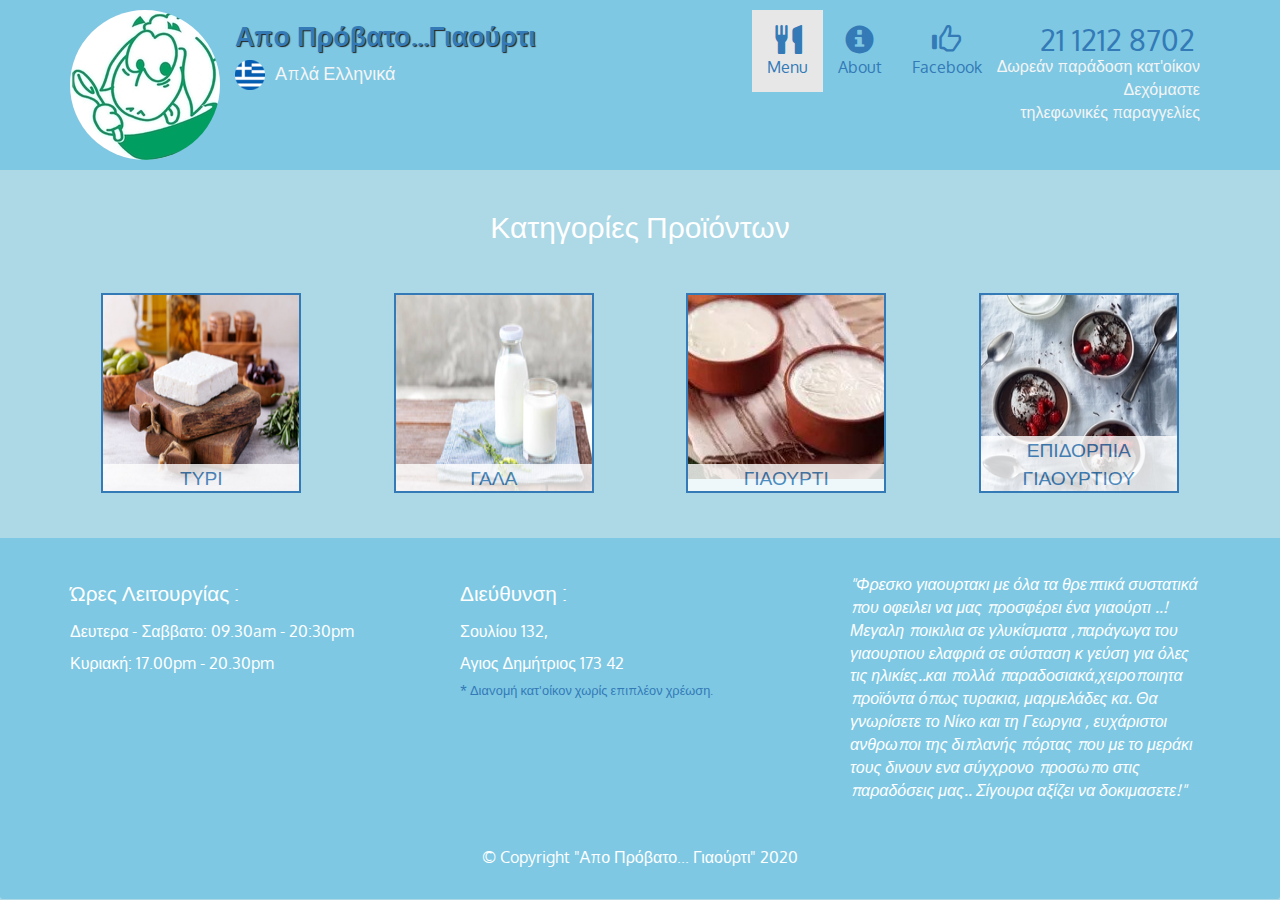
<file: menu-categories.html>
<!doctype html>
<html lang="en">
  <head>
    <meta charset="utf-8">
    <meta http-equiv="X-UA-Compatible" content="IE=edge">
    <meta name="viewport" content="width=device-width, initial-scale=1">
    <title>Απο Πρόβατο...Γιαούρτι</title>
    <link rel="stylesheet" href="css/bootstrap.min.css">
    <link rel="stylesheet" href="css/styles.css">
    <link href="https://fonts.googleapis.com/css2?family=Oxygen:wght@400;700&display=swap" rel="stylesheet"> 

   <!-- lecture 29 Before -->
    
  </head>
<body>

<!--Start of Header-->
  <header> 

    <nav id="header-nav" class="navbar navbar-default">

        <div class="container">
          <div class="navbar-header">
            <a href="index.html" class="pull-left visible-md visible-lg">
              <div id="logo-img">
                <img id="logoresize" src="./images/logo.JPG"  alt ="Logo image">
              </div>

            </a>

            <div class="navbar-brand">
              <a href="index.html"><h1>Απο Πρόβατο...Γιαούρτι</h1></a>
              <p><img src="./images/flag-round-250.png" alt="flag"><span id="moto">Απλά Ελληνικά</span></p>

            </div>


            <!-- To κουμπί για το collapsable menu  που θα εμφανίζει τα στοιχεία που βρίσκονται
            μέσα στο στοιχείο με id collapsable-nav-->
            <button class="navbar-toggle collapsed" type="button" data-toggle="collapse" 
            data-target="#collapsable-nav"  
            aria-expanded="false">
              <span class="sr-only">Toggle navigation</span>
              <span class="icon-bar"></span>
              <span class="icon-bar"></span>
              <span class="icon-bar"></span>
            </button>
          </div>

          <!-- To μενου που αναδιπλώνεται με τις αντιστοιχες επιλογές -->

          <div id="collapsable-nav" class="collapse navbar-collapse">

            <ul id="nav-list" class="nav navbar-nav navbar-right">

              <li class="visible-xs">
                <a href="index.html">
                  <span class="glyphicon glyphicon-home"></span><br class="hidden-xs"> Home
                </a>

              </li>
              <li class="active">
                <a href="menu-categories.html">
                  <span class="glyphicon glyphicon-cutlery"></span><br class="hidden-xs"> Menu
                </a>

              </li>

              <li>
                <a href="aboutUs.html">
                  <span class="glyphicon glyphicon-info-sign"></span><br class="hidden-xs"> About
                </a>

              </li>

              <li>
                <a href="https://www.facebook.com/%CE%B1%CF%80%CE%BF-%CE%A0%CF%81%CE%BF%CE%B2%CE%B1%CF%84%CE%BF-%CE%93%CE%B9%CE%B1%CE%BF%CF%85%CF%81%CF%84%CE%B9-269257369863518/" target="_blank">
                  <span class="glyphicon glyphicon-thumbs-up"></span><br class="hidden-xs"> Facebook
                </a>

              </li>

              <li id="phone" class="hidden-xs">
                <a href="tel:2112128702">
                  <span>21 1212 8702</span>
                  
                </a>
                <div>Δωρεάν παράδοση κατ'οίκον</div>
                <div>Δεχόμαστε </div>
                <div>τηλεφωνικές παραγγελίες</div>

              </li>

            </ul>

          </div>

        </div>

    </nav>

  </header><!--End of Header-->

  <div id="call-btn" class="visible-xs">
    <a class="btn" href="tel:21099552235">
    <span class="glyphicon glyphicon-earphone"></span>
    21 1212 8702
    </a>
  </div>
  <div id="xs-deliver" class="text-center visible-xs">*Δωρεαν παραδοση κατ'οικον</div>


  <!-- Main Content -->
  <div id="main-content" class="container">

    <h2 id="menu-categories-title" class="text-center">Κατηγορίες Προϊόντων</h2>
    <div class="text-center">
    </div>

    <section class="row">

      <div class="col-md-3 col-sm-6 col-xs-6 col-xxs-12">
        <a href="cheese-category.html">

          <div class="category-tile">

            <img src="./images/cheese.photo resized.jpg" alt="Τυρι" width="200" height="200">
            <span>Τυρι</span>
          </div>
        </a>
      </div>

      <div class="col-md-3 col-sm-6 col-xs-6 col-xxs-12">
        <a href="milk-category.html">

          <div class="category-tile">

            <img src="./images/milk.photo resized.jpg" alt="Γαλα" width="200" height="200">
            <span>Γαλα</span>
          </div>
        </a>
      </div>

      <div class="col-md-3 col-sm-6  col-xs-6 col-xxs-12" >
        <a href="yogurt-category.html">

          <div class="category-tile" >
            
            <img src="./images/greek yoghurt.jpg" alt="Γιαουρτι" width="200" height="200" class="img-responsive">
          
            <span>Γιαουρτι</span>
          </div>
        </a>
      </div>

      <div class="col-md-3 col-sm-6 col-xs-6 col-xxs-12">
        <a href="deserts-category.html">

          <div class="category-tile">

            <img src="./images/deserts.jpg" alt="Επιδόρπια Γιαουρτιού" width="200" height="200">
            <span>Επιδορπια Γιαουρτιου</span>
          </div>
        </a>
      </div>

    



    </section>

  </div> 
  <!-- End of Main Content -->

  <!-- Start of Footer -->
  <footer class="panel-footer">
    <div class="container">
      <div class="row">

        <section id="hours" class="col-sm-4">
          <span>Ώρες Λειτουργίας :</span><br/>
          Δευτερα - Σαββατο: 09.30am - 20:30pm<br/>
          Κυριακή: 17.00pm - 20.30pm<br/>
          <hr class="visible-xs">
        </section>
        <section id="address" class="col-sm-4">
          <span>Διεύθυνση :</span><br>
          Σουλίου 132,<br>
          Αγιος Δημήτριος 173 42
          <p>* Διαvομή κατ'οίκον χωρίς επιπλέον χρέωση.
          </p>
          <hr class="visible-xs">
        </section>

        <section id="testimonials" class="col-sm-4">

         

          <p>"Φρεσκο γιαουρτακι με όλα τα θρεπτικά συστατικά που οφειλει να μας προσφέρει ένα γιαούρτι ..!
            Μεγαλη ποικιλια σε γλυκίσματα ,παράγωγα του γιαουρτιου  ελαφριά σε σύσταση κ γεύση για όλες τις ηλικίες..και πολλά παραδοσιακά,χειροποιητα  προϊόντα όπως τυρακια, μαρμελάδες κα.
            Θα γνωρίσετε το Νίκο και τη Γεωργια  , ευχάριστοι ανθρωποι της διπλανής πόρτας που με το μεράκι τους δινουν ενα σύγχρονο προσωπο στις παραδόσεις μας..
            Σίγουρα αξίζει να δοκιμασετε!"</p>

        </section>

      </div>
        <div class="text-center">&copy; Copyright "Απο Πρόβατο... Γιαούρτι" 2020</div>
    </div>

  </footer>


  <!-- jQuery (Bootstrap JS plugins depend on it) -->
  <script src="js/jquery-2.1.4.min.js"></script>
  <script src="js/bootstrap.min.js"></script>
  <script src="js/script.js"></script>
</body>
</html>
</file>
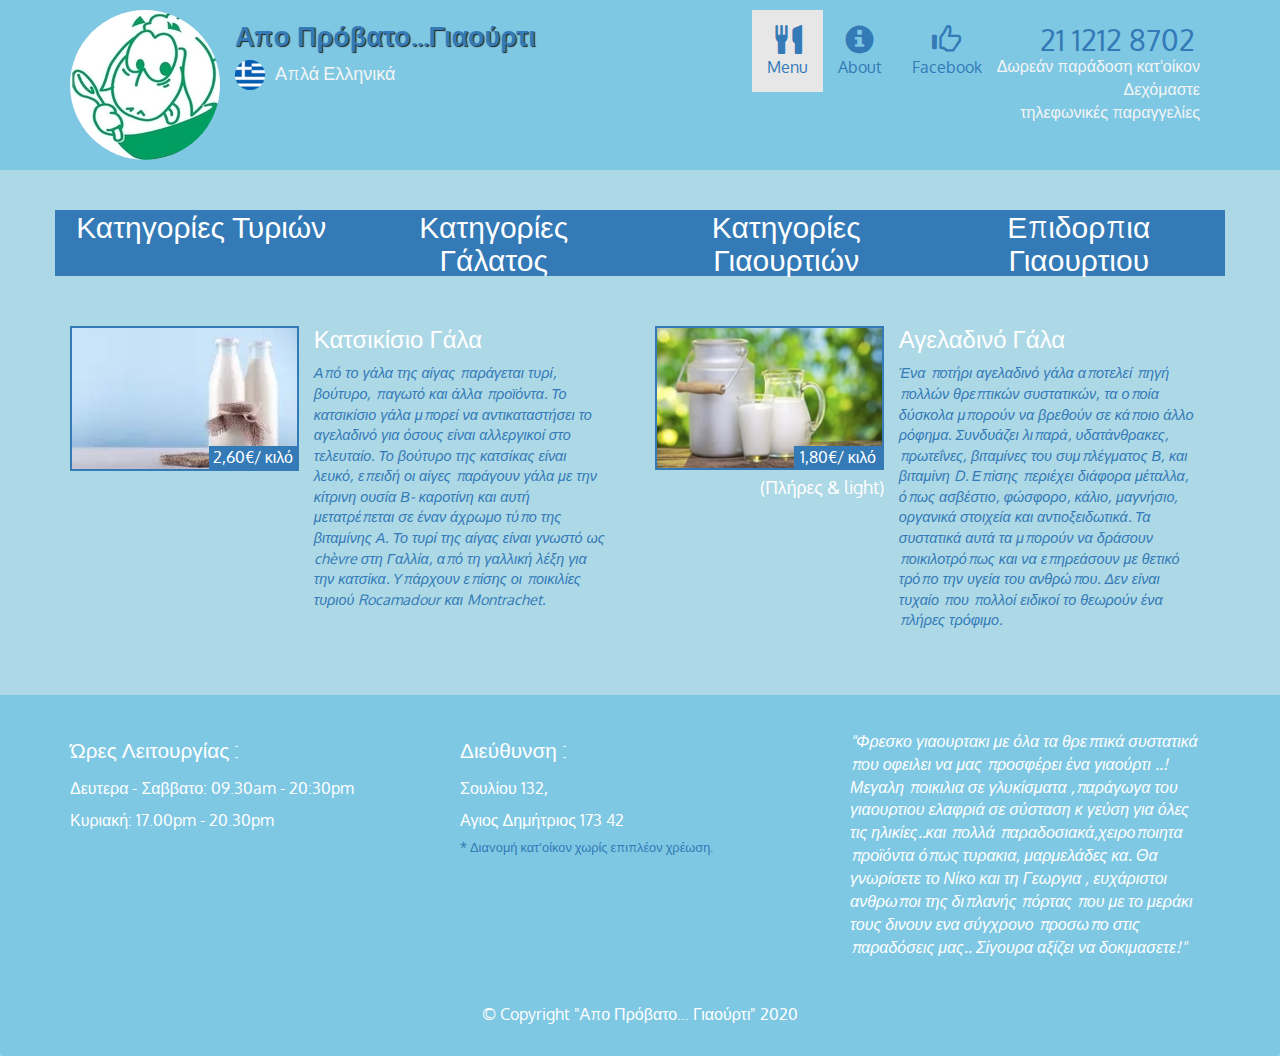
<file: milk-category.html>
<!doctype html>
<html lang="en">
  <head>
    <meta charset="utf-8">
    <meta http-equiv="X-UA-Compatible" content="IE=edge">
    <meta name="viewport" content="width=device-width, initial-scale=1">
    <title>Απο Πρόβατο...Γιαούρτι</title>
    <link rel="stylesheet" href="css/bootstrap.min.css">
    <link rel="stylesheet" href="css/styles.css">
    <link href="https://fonts.googleapis.com/css2?family=Oxygen:wght@400;700&display=swap" rel="stylesheet"> 

   <!-- lecture 29 Before -->
    
  </head>
<body>

<!--Start of Header-->
  <header> 

    <nav id="header-nav" class="navbar navbar-default">

        <div class="container">
          <div class="navbar-header">
            <a href="index.html" class="pull-left visible-md visible-lg">
              <div id="logo-img">
                <img id="logoresize" src="./images/logo.JPG"  alt ="Logo image">
              </div>

            </a>

            <div class="navbar-brand">
              <a href="index.html"><h1>Απο Πρόβατο...Γιαούρτι</h1></a>
              <p><img src="./images/flag-round-250.png" alt="flag"><span id="moto">Απλά Ελληνικά</span></p>

            </div>


            <!-- To κουμπί για το collapsable menu  που θα εμφανίζει τα στοιχεία που βρίσκονται
            μέσα στο στοιχείο με id collapsable-nav-->
            <button class="navbar-toggle collapsed" type="button" data-toggle="collapse" 
            data-target="#collapsable-nav"  
            aria-expanded="false">
              <span class="sr-only">Toggle navigation</span>
              <span class="icon-bar"></span>
              <span class="icon-bar"></span>
              <span class="icon-bar"></span>
            </button>
          </div>

          <!-- To μενου που αναδιπλώνεται με τις αντιστοιχες επιλογές -->

          <div id="collapsable-nav" class="collapse navbar-collapse">

            <ul id="nav-list" class="nav navbar-nav navbar-right">

              <li class="visible-xs">
                <a href="index.html">
                  <span class="glyphicon glyphicon-home"></span><br class="hidden-xs"> Home
                </a>

              </li>
              <li class="active">
                <a href="menu-categories.html">
                  <span class="glyphicon glyphicon-cutlery"></span><br class="hidden-xs"> Menu
                </a>

              </li>

              <li>
                <a href="aboutUs.html">
                  <span class="glyphicon glyphicon-info-sign"></span><br class="hidden-xs"> About
                </a>

              </li>

              <li>
                <a href="https://www.facebook.com/%CE%B1%CF%80%CE%BF-%CE%A0%CF%81%CE%BF%CE%B2%CE%B1%CF%84%CE%BF-%CE%93%CE%B9%CE%B1%CE%BF%CF%85%CF%81%CF%84%CE%B9-269257369863518/" target="_blank">
                  <span class="glyphicon glyphicon-thumbs-up"></span><br class="hidden-xs"> Facebook
                </a>

              </li>

              <li id="phone" class="hidden-xs">
                <a href="tel:2112128702">
                  <span>21 1212 8702</span>
                  
                </a>
                <div>Δωρεάν παράδοση κατ'οίκον</div>
                <div>Δεχόμαστε </div>
                <div>τηλεφωνικές παραγγελίες</div>
                

              </li>

            </ul>

          </div>

        </div>

    </nav>

  </header><!--End of Header-->

  <div id="call-btn" class="visible-xs">
    <a class="btn" href="tel:21099552235">
    <span class="glyphicon glyphicon-earphone"></span>
    21 1212 8702
    </a>
  </div>
  <div id="xs-deliver" class="text-center visible-xs">* *Δωρεαν παραδοση κατ'οικον</div>


  <!-- Main Content -->
  <div id="main-content" class="container">

    <h2 id="menu-categories-title" class="text-center row">
      <a href="cheese-category.html" class="col-md-3 col-sm-6 col-xs-6 col-xxs-12">Κατηγορίες Τυριών </a> 
      <a href="#" class="col-md-3 col-sm-6 col-xs-6 col-xxs-12">Κατηγορίες Γάλατος</a> 
      <a href="yogurt-category.html" class="col-md-3 col-sm-6 col-xs-6 col-xxs-12">Κατηγορίες Γιαουρτιών</a> 
      <a  href="deserts-category.html" class="col-md-3 col-sm-6 col-xs-6 col-xxs-12">Επιδορπια Γιαουρτιου</a>
    </h2>

    <div class="text-center"></div>

    <section class="row">


      <!--1ο φαγητό-->
      <div class="menu-item-tile col-md-6"> <!-- Χωρίζουμε την οθόνη σε  2 στήλες για να εμφανίζονται 2 πιάτα-->


        <div class="row">

          <div class="col-sm-5"> <!-- Χωρίζουμε την οθόνη σε 5 και 7 στήλες που θα περιέχουν τις πληροφορίες για τα πιάτα -->

            <div class="menu-item-photo"> <!--Περιέχει την φωτογραφία του πιάτου-->

              <div>2,60€/ κιλό</div>
              <img src="./images/katsikisio gala.jpg" alt="Item" class="img-responsive" width="250" height="150"> <!--Η φωτογραφία του πιάτου-->

            </div>
            <div class="menu-item-price"><!--Η τιμή του πιάτου-->
            
            </div>

          </div> <!-- Τέλος φωτογραφίας και των άνωθεν πληροφοριών-->

          <div class="menu-item-description col-sm-7"> <!--Περιέχει τις πληροφορίες του πιάτου που θα καταλαμβάνουν 7 στ΄ήλες-->
            <h3 class="menu-item-title">Κατσικίσιο Γάλα</h3> <!--Τίτλος του πιάτου-->
            <p class="menu-item-details">Από το γάλα της αίγας παράγεται τυρί, βούτυρο, παγωτό και άλλα προϊόντα. Το κατσικίσιο γάλα μπορεί να αντικαταστήσει το αγελαδινό για όσους είναι αλλεργικοί στο τελευταίο.

              Το βούτυρο της κατσίκας είναι λευκό, επειδή οι αίγες παράγουν γάλα με την κίτρινη ουσία Β- καροτίνη και αυτή μετατρέπεται σε έναν άχρωμο τύπο της βιταμίνης Α.
              
              Το τυρί της αίγας είναι γνωστό ως chèvre στη Γαλλία, από τη γαλλική λέξη για την κατσίκα. Υπάρχουν επίσης οι ποικιλίες τυριού Rocamadour και Montrachet.</p>

          </div>

        </div>
        <hr class="visible-xs">
      </div>

        <!--Τέλος 1oυ φαγητού-->

      <!--2o φαγητό-->
      <div class="menu-item-tile col-md-6"> <!-- Χωρίζουμε την οθόνη σε  2 στήλες για να εμφανίζονται 2 πιάτα-->


        <div class="row">

          <div class="col-sm-5"> <!-- Χωρίζουμε την οθόνη σε 5 και 7 στήλες που θα περιέχουν τις πληροφορίες για τα πιάτα -->

            <div class="menu-item-photo"> <!--Περιέχει την φωτογραφία του πιάτου-->

              <div>1,80€/ κιλό</div> <!--Ο αριθμός του πιάτου στο μενού-->
              <img src="./images/ageladino.jpg" alt="Item" class="img-responsive" width="250" height="150"> <!--Η φωτογραφία του πιάτου-->

            </div>
            <div class="menu-item-price">(Πλήρες & light) <!--Η τιμή του πιάτου-->
            
            </div>


          </div> <!-- Τέλος φωτογραφίας και των άνωθεν πληροφοριών-->

          <div class="menu-item-description col-sm-7"> <!--Περιέχει τις πληροφορίες του πιάτου που θα καταλαμβάνουν 7 στ΄ήλες-->
            <h3 class="menu-item-title">Αγελαδινό Γάλα</h3> <!--Τίτλος του πιάτου-->
            <p class="menu-item-details">Ένα ποτήρι αγελαδινό γάλα αποτελεί πηγή πολλών θρεπτικών συστατικών,  τα οποία δύσκολα μπορούν να βρεθούν σε κάποιο άλλο ρόφημα. Συνδυάζει λιπαρά,  υδατάνθρακες, πρωτεΐνες, βιταμίνες του συμπλέγματος Β, και  βιταμίνη D.  Επίσης περιέχει διάφορα μέταλλα, όπως ασβέστιο, φώσφορο, κάλιο, μαγνήσιο, οργανικά στοιχεία και αντιοξειδωτικά.

              Τα συστατικά αυτά  τα μπορούν να δράσουν ποικιλοτρόπως και να επηρεάσουν με θετικό τρόπο την υγεία του ανθρώπου.  Δεν είναι τυχαίο που πολλοί ειδικοί το θεωρούν ένα πλήρες τρόφιμο. </p>

          </div>

        </div>
        <hr class="visible-xs">
      </div>

      <!--Τέλος 2oυ φαγητού-->

      <div class="clearfix visible-md-block visible-lg-block"></div>

      
    </section>

  </div> 
  <!-- End of Main Content -->

  <!-- Start of Footer -->
  <footer class="panel-footer">
    <div class="container">
      <div class="row">

        <section id="hours" class="col-sm-4">
          <span>Ώρες Λειτουργίας :</span><br/>
          Δευτερα - Σαββατο: 09.30am - 20:30pm<br/>
          Κυριακή: 17.00pm - 20.30pm<br/>
          <hr class="visible-xs">
        </section>
        <section id="address" class="col-sm-4">
          <span>Διεύθυνση :</span><br>
          Σουλίου 132,<br>
          Αγιος Δημήτριος 173 42
          <p>* Διαvομή κατ'οίκον χωρίς επιπλέον χρέωση.
          </p>
          <hr class="visible-xs">
        </section>

        <section id="testimonials" class="col-sm-4">

         

          <p>"Φρεσκο γιαουρτακι με όλα τα θρεπτικά συστατικά που οφειλει να μας προσφέρει ένα γιαούρτι ..!
            Μεγαλη ποικιλια σε γλυκίσματα ,παράγωγα του γιαουρτιου  ελαφριά σε σύσταση κ γεύση για όλες τις ηλικίες..και πολλά παραδοσιακά,χειροποιητα  προϊόντα όπως τυρακια, μαρμελάδες κα.
            Θα γνωρίσετε το Νίκο και τη Γεωργια  , ευχάριστοι ανθρωποι της διπλανής πόρτας που με το μεράκι τους δινουν ενα σύγχρονο προσωπο στις παραδόσεις μας..
            Σίγουρα αξίζει να δοκιμασετε!"</p>

        </section>

      </div>
        <div class="text-center">&copy; Copyright "Απο Πρόβατο... Γιαούρτι" 2020</div>
    </div>
  </footer>


  <!-- jQuery (Bootstrap JS plugins depend on it) -->
  <script src="js/jquery-2.1.4.min.js"></script>
  <script src="js/bootstrap.min.js"></script>
  <script src="js/script.js"></script>
</body>
</html>
</file>
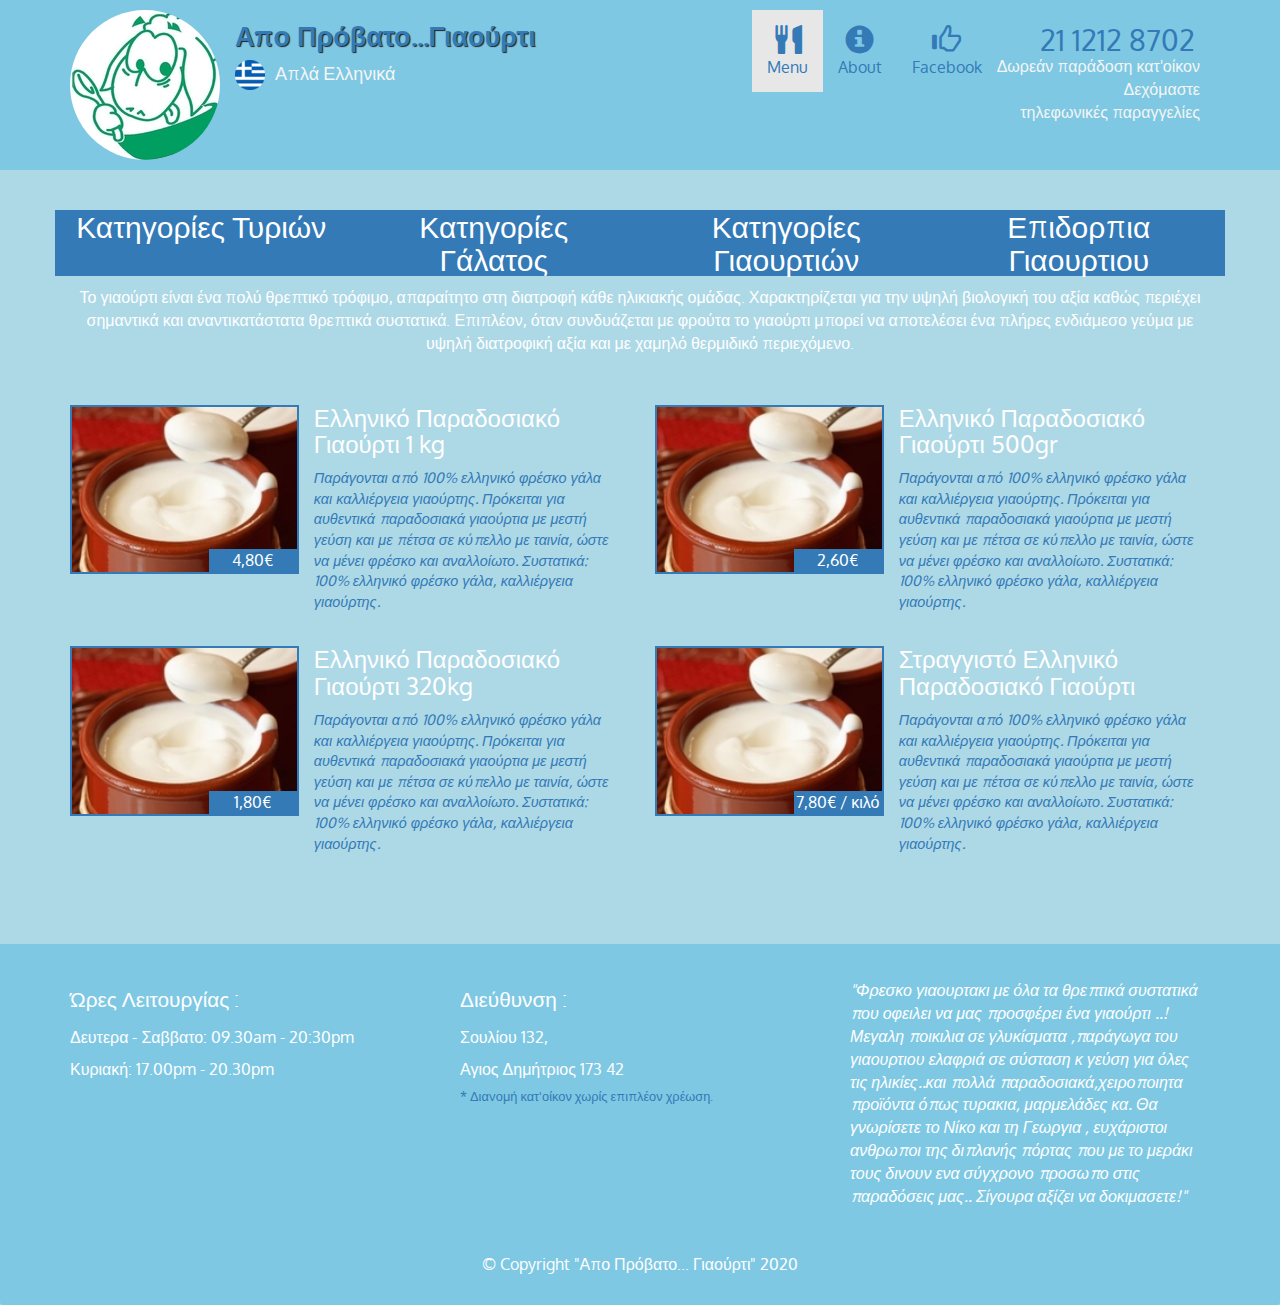
<file: yogurt-category.html>
<!doctype html>
<html lang="en">
  <head>
    <meta charset="utf-8">
    <meta http-equiv="X-UA-Compatible" content="IE=edge">
    <meta name="viewport" content="width=device-width, initial-scale=1">
    <title>Απο Πρόβατο...Γιαούρτι</title>
    <link rel="stylesheet" href="css/bootstrap.min.css">
    <link rel="stylesheet" href="css/styles.css">
    <link href="https://fonts.googleapis.com/css2?family=Oxygen:wght@400;700&display=swap" rel="stylesheet"> 

   <!-- lecture 29 Before -->
    
  </head>
<body>

<!--Start of Header-->
  <header> 

    <nav id="header-nav" class="navbar navbar-default">

        <div class="container">
          <div class="navbar-header">
            <a href="index.html" class="pull-left visible-md visible-lg">
              <div id="logo-img">
                <img id="logoresize" src="./images/logo.JPG"  alt ="Logo image">
              </div>

            </a>

            <div class="navbar-brand">
              <a href="index.html"><h1>Απο Πρόβατο...Γιαούρτι</h1></a>
              <p><img src="./images/flag-round-250.png" alt="flag"><span id="moto">Απλά Ελληνικά</span></p>

            </div>


            <!-- To κουμπί για το collapsable menu  που θα εμφανίζει τα στοιχεία που βρίσκονται
            μέσα στο στοιχείο με id collapsable-nav-->
            <button class="navbar-toggle collapsed" type="button" data-toggle="collapse" 
            data-target="#collapsable-nav"  
            aria-expanded="false">
              <span class="sr-only">Toggle navigation</span>
              <span class="icon-bar"></span>
              <span class="icon-bar"></span>
              <span class="icon-bar"></span>
            </button>
          </div>

          <!-- To μενου που αναδιπλώνεται με τις αντιστοιχες επιλογές -->

          <div id="collapsable-nav" class="collapse navbar-collapse">

            <ul id="nav-list" class="nav navbar-nav navbar-right">

              <li class="visible-xs">
                <a href="index.html">
                  <span class="glyphicon glyphicon-home"></span><br class="hidden-xs"> Home
                </a>

              </li>
              <li class="active">
                <a href="menu-categories.html">
                  <span class="glyphicon glyphicon-cutlery"></span><br class="hidden-xs"> Menu
                </a>

              </li>

              <li>
                <a href="aboutUs.html">
                  <span class="glyphicon glyphicon-info-sign"></span><br class="hidden-xs"> About
                </a>

              </li>

              <li>
                <a href="https://www.facebook.com/%CE%B1%CF%80%CE%BF-%CE%A0%CF%81%CE%BF%CE%B2%CE%B1%CF%84%CE%BF-%CE%93%CE%B9%CE%B1%CE%BF%CF%85%CF%81%CF%84%CE%B9-269257369863518/" target="_blank">
                  <span class="glyphicon glyphicon-thumbs-up"></span><br class="hidden-xs"> Facebook
                </a>

              </li>

              <li id="phone" class="hidden-xs">
                <a href="tel:2112128702">
                  <span>21 1212 8702</span>
                  
                </a>
                <div>Δωρεάν παράδοση κατ'οίκον</div>
                <div>Δεχόμαστε </div>
                <div>τηλεφωνικές παραγγελίες</div>

              </li>

            </ul>

          </div>

        </div>

    </nav>

  </header><!--End of Header-->

  <div id="call-btn" class="visible-xs">
    <a class="btn" href="tel:21099552235">
    <span class="glyphicon glyphicon-earphone"></span>
    21 1212 8702
    </a>
  </div>
  <div id="xs-deliver" class="text-center visible-xs">* Δωρεαν παραδοση κατ'οίκον</div>


  <!-- Main Content -->
  <div id="main-content" class="container">

    <h2 id="menu-categories-title" class="text-center row">
      <a href="cheese-category.html" class="col-md-3 col-sm-6 col-xs-6 col-xxs-12">Κατηγορίες Τυριών </a> 
      <a href="milk-category.html" class="col-md-3 col-sm-6 col-xs-6 col-xxs-12">Κατηγορίες Γάλατος</a> 
      <a href="#" class="col-md-3 col-sm-6 col-xs-6 col-xxs-12">Κατηγορίες Γιαουρτιών</a> 
      <a  href="deserts-category.html" class="col-md-3 col-sm-6 col-xs-6 col-xxs-12">Επιδορπια Γιαουρτιου</a>
    </h2>
   

    <div class="text-center">Το γιαούρτι είναι ένα πολύ θρεπτικό τρόφιμο, απαραίτητο στη διατροφή κάθε ηλικιακής ομάδας. Χαρακτηρίζεται για την υψηλή βιολογική του αξία καθώς περιέχει σημαντικά και αναντικατάστατα θρεπτικά συστατικά. Επιπλέον, όταν συνδυάζεται με φρούτα το γιαούρτι μπορεί να αποτελέσει ένα πλήρες ενδιάμεσο γεύμα με υψηλή διατροφική αξία και με χαμηλό θερμιδικό περιεχόμενο.</div>

    <section class="row">


      <!--1ο φαγητό-->
      <div class="menu-item-tile col-md-6"> <!-- Χωρίζουμε την οθόνη σε  2 στήλες για να εμφανίζονται 2 πιάτα-->


        <div class="row">

          <div class="col-sm-5"> <!-- Χωρίζουμε την οθόνη σε 5 και 7 στήλες που θα περιέχουν τις πληροφορίες για τα πιάτα -->

            <div class="menu-item-photo"> <!--Περιέχει την φωτογραφία του πιάτου-->

              <div>4,80€</div>
              <img src="./images/giaourti.jpg" alt="Item" class="img-responsive" width="250" height="150"> <!--Η φωτογραφία του πιάτου-->

            </div>
            <div class="menu-item-price"> <!--Η τιμή του πιάτου-->
            
            </div>

          </div> <!-- Τέλος φωτογραφίας και των άνωθεν πληροφοριών-->

          <div class="menu-item-description col-sm-7"> <!--Περιέχει τις πληροφορίες του πιάτου που θα καταλαμβάνουν 7 στ΄ήλες-->
            <h3 class="menu-item-title">Ελληνικό Παραδοσιακό Γιαούρτι 1 kg</h3> <!--Τίτλος του πιάτου-->
            <p class="menu-item-details">

              Παράγονται από 100% ελληνικό φρέσκο γάλα και καλλιέργεια γιαούρτης. Πρόκειται για αυθεντικά παραδοσιακά γιαούρτια με μεστή γεύση και με πέτσα σε κύπελλο με ταινία, ώστε να μένει φρέσκο και αναλλοίωτο.
              
              Συστατικά: 100% ελληνικό φρέσκο γάλα, καλλιέργεια γιαούρτης.
              </p>

          </div>

        </div>
        <hr class="visible-xs">
      </div>

        <!--Τέλος 1oυ φαγητού-->

      <!--2o φαγητό-->
      <div class="menu-item-tile col-md-6"> <!-- Χωρίζουμε την οθόνη σε  2 στήλες για να εμφανίζονται 2 πιάτα-->


        <div class="row">

          <div class="col-sm-5"> <!-- Χωρίζουμε την οθόνη σε 5 και 7 στήλες που θα περιέχουν τις πληροφορίες για τα πιάτα -->

            <div class="menu-item-photo"> <!--Περιέχει την φωτογραφία του πιάτου-->

              <div>2,60€</div> <!--Η τιμή του πιάτου-->
              <img src="./images/giaourti.jpg" alt="Item" class="img-responsive" width="250" height="150"> <!--Η φωτογραφία του πιάτου-->

            </div>
            <div class="menu-item-price"> 
            
            </div>


          </div> <!-- Τέλος φωτογραφίας και των άνωθεν πληροφοριών-->

          <div class="menu-item-description col-sm-7"> <!--Περιέχει τις πληροφορίες του πιάτου που θα καταλαμβάνουν 7 στ΄ήλες-->
            <h3 class="menu-item-title">Ελληνικό Παραδοσιακό Γιαούρτι  500gr</h3> <!--Τίτλος του πιάτου-->
            <p class="menu-item-details"> Παράγονται από 100% ελληνικό φρέσκο γάλα και καλλιέργεια γιαούρτης. Πρόκειται για αυθεντικά παραδοσιακά γιαούρτια με μεστή γεύση και με πέτσα σε κύπελλο με ταινία, ώστε να μένει φρέσκο και αναλλοίωτο.
              
              Συστατικά: 100% ελληνικό φρέσκο γάλα, καλλιέργεια γιαούρτης. </p>

          </div>

        </div>
        <hr class="visible-xs">
      </div>

      <!--Τέλος 2oυ φαγητού-->

      <div class="clearfix visible-md-block visible-lg-block"></div>

      <!--3o φαγητό-->
      <div class="menu-item-tile col-md-6"> <!-- Χωρίζουμε την οθόνη σε  2 στήλες για να εμφανίζονται 2 πιάτα-->


          <div class="row">

            <div class="col-sm-5"> <!-- Χωρίζουμε την οθόνη σε 5 και 7 στήλες που θα περιέχουν τις πληροφορίες για τα πιάτα -->

              <div class="menu-item-photo"> <!--Περιέχει την φωτογραφία του πιάτου-->

                <div>1,80€</div> <!--Ο αριθμός του πιάτου στο μενού-->
                <img src="./images/giaourti.jpg" alt="Item" class="img-responsive" width="250" height="150"> <!--Η φωτογραφία του πιάτου-->

              </div>
              <div class="menu-item-price"><!--Η τιμή του πιάτου-->
            
              </div>

            </div> <!-- Τέλος φωτογραφίας και των άνωθεν πληροφοριών-->

            <div class="menu-item-description col-sm-7"> <!--Περιέχει τις πληροφορίες του πιάτου που θα καταλαμβάνουν 7 στ΄ήλες-->
              <h3 class="menu-item-title">Ελληνικό Παραδοσιακό Γιαούρτι  320kg</h3> <!--Τίτλος του πιάτου-->
              <p class="menu-item-details">Παράγονται από 100% ελληνικό φρέσκο γάλα και καλλιέργεια γιαούρτης. Πρόκειται για αυθεντικά παραδοσιακά γιαούρτια με μεστή γεύση και με πέτσα σε κύπελλο με ταινία, ώστε να μένει φρέσκο και αναλλοίωτο.
              
                Συστατικά: 100% ελληνικό φρέσκο γάλα, καλλιέργεια γιαούρτης.</p>

            </div>

          </div>
          <hr class="visible-xs">
        </div>
  <!--Τέλος 3oυ φαγητού-->

  
   <!--4o φαγητό-->
   <div class="menu-item-tile col-md-6"> <!-- Χωρίζουμε την οθόνη σε  2 στήλες για να εμφανίζονται 2 πιάτα-->


    <div class="row">

      <div class="col-sm-5"> <!-- Χωρίζουμε την οθόνη σε 5 και 7 στήλες που θα περιέχουν τις πληροφορίες για τα πιάτα -->

        <div class="menu-item-photo"> <!--Περιέχει την φωτογραφία του πιάτου-->

          <div>7,80€ / κιλό</div> <!--Ο αριθμός του πιάτου στο μενού-->
          <img src="./images/giaourti.jpg" alt="Item" class="img-responsive" width="250" height="150"> <!--Η φωτογραφία του πιάτου-->

        </div>
        <div class="menu-item-price">
        </div>

      </div> <!-- Τέλος φωτογραφίας και των άνωθεν πληροφοριών-->

      <div class="menu-item-description col-sm-7"> <!--Περιέχει τις πληροφορίες του πιάτου που θα καταλαμβάνουν 7 στ΄ήλες-->
        <h3 class="menu-item-title"> Στραγγιστό Ελληνικό Παραδοσιακό Γιαούρτι</h3> <!--Τίτλος του πιάτου-->
        <p class="menu-item-details">Παράγονται από 100% ελληνικό φρέσκο γάλα και καλλιέργεια γιαούρτης. Πρόκειται για αυθεντικά παραδοσιακά γιαούρτια με μεστή γεύση και με πέτσα σε κύπελλο με ταινία, ώστε να μένει φρέσκο και αναλλοίωτο.
              
          Συστατικά: 100% ελληνικό φρέσκο γάλα, καλλιέργεια γιαούρτης. </p>

      </div>

    </div>
    <hr class="visible-xs">
  </div>
<!--Τέλος 4oυ φαγητού-->
<div class="clearfix visible-md-block visible-lg-block"></div>
 <!--5o φαγητό-->
 <div class="menu-item-tile col-md-6"> <!-- Χωρίζουμε την οθόνη σε  2 στήλες για να εμφανίζονται 2 πιάτα-->


  
<!--Τέλος 8oυ φαγητού-->
    </section>

  </div> 
  <!-- End of Main Content -->

  <!-- Start of Footer -->
  <footer class="panel-footer">
    <div class="container">
      <div class="row">

        <section id="hours" class="col-sm-4">
          <span>Ώρες Λειτουργίας :</span><br/>
          Δευτερα - Σαββατο: 09.30am - 20:30pm<br/>
          Κυριακή: 17.00pm - 20.30pm<br/>
          <hr class="visible-xs">
        </section>
        <section id="address" class="col-sm-4">
          <span>Διεύθυνση :</span><br>
          Σουλίου 132,<br>
          Αγιος Δημήτριος 173 42
          <p>* Διαvομή κατ'οίκον χωρίς επιπλέον χρέωση.
          </p>
          <hr class="visible-xs">
        </section>

        <section id="testimonials" class="col-sm-4">

         

          <p>"Φρεσκο γιαουρτακι με όλα τα θρεπτικά συστατικά που οφειλει να μας προσφέρει ένα γιαούρτι ..!
            Μεγαλη ποικιλια σε γλυκίσματα ,παράγωγα του γιαουρτιου  ελαφριά σε σύσταση κ γεύση για όλες τις ηλικίες..και πολλά παραδοσιακά,χειροποιητα  προϊόντα όπως τυρακια, μαρμελάδες κα.
            Θα γνωρίσετε το Νίκο και τη Γεωργια  , ευχάριστοι ανθρωποι της διπλανής πόρτας που με το μεράκι τους δινουν ενα σύγχρονο προσωπο στις παραδόσεις μας..
            Σίγουρα αξίζει να δοκιμασετε!"</p>

        </section>

      </div>
        <div class="text-center">&copy; Copyright "Απο Πρόβατο... Γιαούρτι" 2020</div>
    </div>
  </footer>


  <!-- jQuery (Bootstrap JS plugins depend on it) -->
  <script src="js/jquery-2.1.4.min.js"></script>
  <script src="js/bootstrap.min.js"></script>
  <script src="js/script.js"></script>
</body>
</html>
</file>
<file: css/styles.css>
body {
    font-size: 16px;
    color: #fff;
    background-color: #ADD8E6;
    font-family: 'Oxygen', sans-serif;
}

/**Header**/
#header-nav {

    background-color: #7ec8e3;
    border-radius: 0;
    border:0;
}

/** Logo Image **/

#logo-img {

    width: 150px;
    height: 150px;
    margin: 10px 15px 10px 0;
    
    
}

#logoresize {
    border-radius: 80%;
  }

.navbar-brand {
    padding-top: 25px;
}

.navbar-brand h1 {  /* Το κείμενο της επιχείρησης */
  
    font-size: 1.5em;
    font-weight: bold;
    text-shadow: 1px 1px 1px #222;
    margin-top: 0;
    margin-bottom: 0;
    line-height: .75;
}

.navbar-brand a:hover, .navbar-brand a:focus {
    text-decoration: none;
}
.navbar-brand p { /* το κείμενο δίπλα απο την σημαία */
    color: whitesmoke;
    font-size: 1em;
    margin-top: 15px;
}

.navbar-brand span {
    margin-left: 10px;
}

#nav-list {

    margin-top:10px;
}

#nav-list a {

    color:#337ab7;
    text-align: center;
}

#nav-list a:hover {

    background: #E7E7E7;
}

#nav-list a span {

    font-size: 1.8em;
}

#phone {
    margin-top: 5px;
}

#phone a { /*Phone Number */

    text-align: right;
    padding-bottom: 0;
}

#phone div { /*We Deliver */

    color: whitesmoke;
    text-align: right;
    padding-right: 10px;
}

.navbar-header button.navbar-toggle, .navbar-header .icon-bar {

    border:1px solid #337ab7;
    background-color: white;
}

.navbar-header button.navbar-toggle {
    clear: both;
    margin-top: -30px;
}


/* End Header */

/* Main Content/Tiles */
#menu-tile, #special-tile, #map-tile ,#aboutUs{

    height: 250px;
    width: 100%;
    margin-bottom: 15px;
    position: relative;
    border:2px solid #337AB7 ;
    overflow: hidden;
}

#aboutUs {

    background-color: #337AB7;
    
}

#aboutUs > p{
    
    margin-top: 60px;
    
}

#menu-tile:hover, #special-tile:hover, #map-tile:hover {

    box-shadow: 0 1px 5px 1px whitesmoke;
    
}

#menu-tile {

    background: url('../images/menu-tile.jpg') no-repeat;
    background-position: center;
}

#special-tile {

    background: url('../special-tile.jpg') no-repeat;
    background-position: center;
}

#menu-tile span, #special-tile span, #map-tile span {

    position: absolute;
    bottom: 0;
    right: 0;
    width: 100%;
    text-align: center;
    font-size: 1.6em;
    text-transform: uppercase;
    background-color: #000;
    color: #fff;
    opacity: .8;
}

#menu-tile:hover >span, #special-tile:hover >span, #map-tile:hover >span {

    background-color: #fff;
    color: #000;
}

/* FOOTER */
.panel-footer {

    background-color: #7ec8e3;
    margin-top: 30px;
    padding-top: 35px;
    padding-bottom: 30px;
    border-top: 0;
}

.panel-footer div.row { /*Αφορά όλη την σειρά με τις ώρες, διεύθυνση και τα σχόλια. 
    Στην ουσία αυξάνουμε το κενό μεταξύ της σειράς
    και του div με το Copyright */

    margin-bottom: 35px;
}

#hours, #address { /*Αυξάνουμε το ύψος των γραμμών  στα στοιχεία που αναφέρονται για τις ώρες και την διεύθυνση*/

    line-height: 2;
}

#hours > span, #address > span { /*Αυξάνουμε το μέγεθος της γραμματοσειράς στα span 
    που βρίσκονται μέσα στα στοιχεία με id hours, address*/

    font-size: 1.3em;
}

#address p { /*Επιλέγουμε την παράγραφο μέσα στο στοιχείο με id address.Εδώ είναι το κείμενο για την παράδοση.
    Μειώνουμε την γραμματοσειρά,δίνουμε χρώμα στην γραμματοσειρά,και μειώνουμε το ύψος της γραμμής.*/

    color: #337AB7;
    font-size: .8em;
    line-height: 1.8;
}

#testimonials {  /*Επιλέγουμε τα σχόλια των πελατών*/
    font-style: italic;
}

#testimonials p:nth-child(2) { /*Με αυτό τον κώδικα θέλουμε η 2η παράγραφο να έχει margin top 25px*/
    margin-top: 25px;
}

/*END FOOTER*/


/** MENU CATEGORIES **/

.category-tile {

    position: relative;
    border: 2px solid #337AB7;
    overflow: hidden;
    width: 200px;
    height: 200px;
    margin: 0 auto 15px;
}

.category-tile span {

    position: absolute;
    bottom: 0;
    right: 0;
    width: 100%;
    text-align: center;
    font-size: 1.2em;
    text-transform: uppercase;
    opacity: .8;
    background-color: #fff;
    color: #337AB7;
}

.category-tile:hover {

    box-shadow: 0 1px 5px 1px  whitesmoke;
    
}

.category-tile:hover > span {

    background-color: #337AB7;
    color:#fff
}

#menu-categories-title > a {

    background-color: #337AB7;
    color:#fff;
    height: 66px;
}

#menu-categories-title > a:hover {

    background-color: #fff;
    color:#337AB7;
}
#menu-categories-title + div {

    margin-bottom: 50px;
}

/** END MENU CATEGORY **/

/***** Single-Menu Category *****/

.menu-item-tile { /*Αναφέρεται στο κελί κάθε φαγητού και μεγαλώνουμε την απόσταση απο το στοιχείο που βρίσκεται κάτω*/

    margin-bottom: 25px;
}

.menu-item-tile hr { /*Αναφέρεται στην γραμμή που εμφανίζεται όταν η ανάλυση είναι xs*/

    width: 80%;
}

.menu-item-tile .menu-item-price { /*
    (Πιο συγκεκριμένα αναφέρεται στο στοιχείο με κλάσση .menu-item-price που βρίσκεται μέσα σε στοιχείο με κλάσση menu-item-title
     Αναφέρεται στην τιμή κάθε πιάτου*/

    font-size: 1.1em; /*Αυξάνουμε την γραμματοσειρά*/
    text-align: right;/*Το στοιχίζουμε δεξιά*/
    margin-top: -15px;
    margin-right: -15px;
}

.menu-item-tile .menu-item-price span {

    font-size: .6em; /*Μειώνουμε την γραμματοσειρά μέσα στο span που 
    βρίσκεται μέσα σε στοιχείο με κλάσση menu-item-price το οποίο βρίσκεται σε στοιχείο με κλάσση menu-item-title*/
}

.menu-item-photo {

    position: relative;
    border: 2px solid #337AB7;
    overflow: hidden;
    padding: 0;
    margin-right: -15px;
    margin-left: auto;
    margin-bottom: 20px;
    max-width: 250px; /*Βάζουμε το μέγιστο πλάτος να είναι το ίδιο με το μέγιστο πλάτος της φωτογραφίας.*/
}

.menu-item-photo>div {
    position: absolute;
    bottom: 0;
    right: 0;
    text-align: center;
    width: 88px;
    background-color: #337AB7;
}

.menu-item-description {

    padding-right: 30px;
}

h3.menu-item-title {

    margin: 0 0 10px;
}

.menu-item-details {

    font-size: .9em;
    font-style: italic;
    color: #337AB7;
}

/***** END Single-Menu Category *****/

/****************** Large device only ******************/

@media(min-width: 1200px) {

    .jumbotron {

        background: url('../images/store_jumbotron_1200.jpg') no-repeat;
        height: 675px;
        box-shadow: 0 0 50px #337AB7;
        border: 2px solid #337AB7;
    }

    #aboutUsjumb{

        background: url('../images/aboutUs_1200.jpg') no-repeat;
        height: 675px;
        box-shadow: 0 0 50px #337AB7;
        border: 2px solid #337AB7;
    }
}

/****************** Medium device only ******************/
@media (max-width: 1199px) and (min-width: 992px) {

    .jumbotron {

        background: url('../images/store_jumbotron_992.jpg') no-repeat;
        height: 558px;
        box-shadow: 0 0 50px #337AB7;
        border: 2px solid #337AB7;
    }

   

    #aboutUsjumb{

        background: url('../images/aboutUs_992.jpg') no-repeat;
        height: 558px;
        box-shadow: 0 0 50px #337AB7;
        border: 2px solid #337AB7;
    }
}
/****************** Small device only ******************/
@media (max-width: 991px) and (min-width: 768px) {

   
   
    .jumbotron {

        background: url('../images/store_jumbotron_768.jpg') no-repeat;
        height: 432px;
        box-shadow: 0 0 50px #337AB7;
        border: 2px solid #337AB7;
    }

    #aboutUsjumb{

        background: url('../images/aboutUs_768.jpg') no-repeat;
        height: 432px;
        box-shadow: 0 0 50px #337AB7;
        border: 2px solid #337AB7;
    }

    #aboutUs > p{
    
        margin-top: 30px;
        
    }

    #menu-categories-title > a {

        margin-bottom: 10px;
    }

}
/****************** Extra Small device only ******************/
@media (max-width: 767px) and (min-width: 480px) {


    .navbar-brand {

        padding-top: 10px;
        height: 80px;
    }

    .navbar-brand h1 { /* Restaurant Name */

        padding-top: 10px;
        font-size: 5vw; /* 1vw = 1% of viewport width */
    }

    .navbar-brand p { /* Απλα...ελληνικα */
        margin-top: 12px;
        font-size: .8em;
    }

    .navbar-brand p img { /* flag*/
        height: 20px;
    }

    #collapsable-nav a { /*Collapsed nav menu glyph */
        font-size: 1.2em;
    }
    #collapsable-nav a span {
        font-size: 1em;
        margin-right: 5px;
    }

    .jumbotron {

        margin-top: 30px;
        padding: 0;
        box-shadow: 0 0 50px #337AB7;
        border: 2px solid #337AB7;
    }
    #aboutUs > p{
    
        margin-top: 20px;
        
    }
    #aboutUs {

        overflow: auto;
    }
    #call-btn > a {
        font-size: 1.5em;
        display: block;
        margin: 0 20px;
        padding: 10px;
        border: 2px solid #fff;
        background-color: #7ec8e3;
        color: #fff;
        text-shadow: 1px 1px 1px #222;
        overflow: auto;
    }
    #xs-deliver {
        margin-top: 5px;
        font-size: .7em;
        letter-spacing: .1em;
        text-transform: uppercase;
    }

    
    #menu-tile{

        width:100%;
        margin: 0 auto 15px;
    }

    /* Footer */

    .panel-footer section {

        margin-bottom: 30px;
        text-align: center;
    }

    .panel-footer section:nth-child(3) {

        margin-bottom: 0;
    }

    .panel-footer section hr {

        width: 50%;
    }

    /*End Footer*/

    /**** Single Category Page ****/

    .menu-item-photo {

        margin-right: auto;
    }

    .menu-item-tile .menu-item-price{

        text-align: center;
    }

    .menu-item-description {

        text-align: center;
    }

    /**** End Single Category Page ****/

    #menu-categories-title > a {

        margin-bottom: 10px;
    }
}

    /****************** Super Extra Small device only ******************/

    @media (max-width: 479px) { 

        

        .navbar-brand {

            padding-top: 10px;
            height: 80px;
        }
    
        .navbar-brand h1 { /* Restaurant Name */
    
            padding-top: 10px;
            font-size: 5vw; /* 1vw = 1% of viewport width */
        }
    
        .navbar-brand p { /* Απλα...ελληνικα */
            margin-top: 12px;
            font-size: .8em;
        }
    
        .navbar-brand p img { /* flag*/
            height: 20px;
        }

        #call-btn > a {
            font-size: 1.5em;
            display: block;
            margin: 0px 20px;
            margin-top: 30px;
            padding: 10px;
            border: 2px solid #fff;
            background-color: #7ec8e3;
            color: #fff;
            text-shadow: 1px 1px 1px #222;
            overflow: auto;
        }
        #xs-deliver {
            margin-top: 5px;
            font-size: .7em;
            letter-spacing: .1em;
            text-transform: uppercase;
        }
        #aboutUs >p{
            
            margin-top: 10px;
            
            
        }
        #aboutUs {

            overflow: auto;
        }

        #hours, #address { /*Αυξάνουμε το ύψος των γραμμών  στα στοιχεία που αναφέρονται για τις ώρες και την διεύθυνση*/

            text-align: center;
        }
        #menu-tile{

            width:100%;
            margin: 0 auto 15px;
        }

        #menu-categories-title > a {

            margin-bottom: 10px;
        }


        /** Extra Small for Menu Categories**/

        .col-xxs-12 {
            
            position: relative;
            min-height: 1px;
            padding-right: 15px;
            padding-left: 15px;
            float: left;
            width: 100%;
            

        }

          /**** Single Category Page ****/

    .menu-item-photo {

        margin-right: auto;
    }

    .menu-item-tile .menu-item-price{

        text-align: center;
    }

    .menu-item-description {

        text-align: center;
    }

    /**** End Single Category Page ****/
    }
</file>
